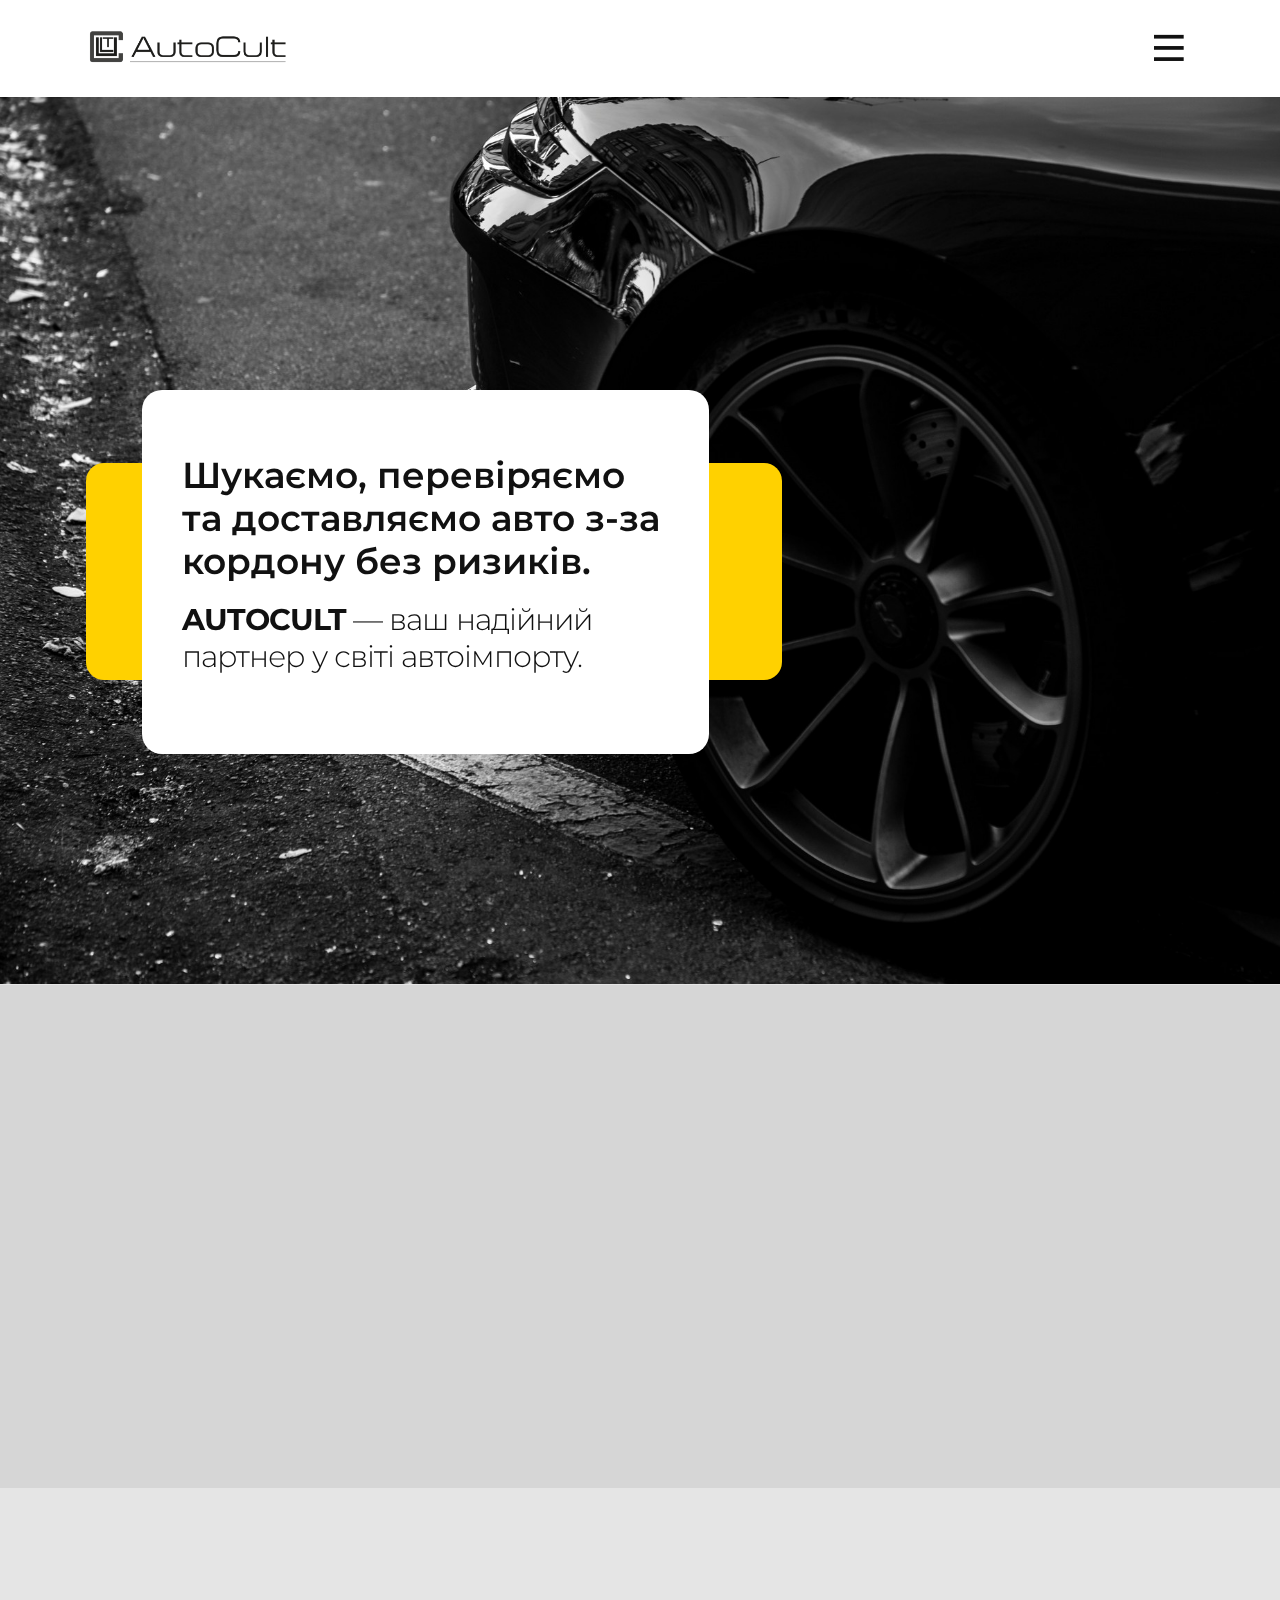
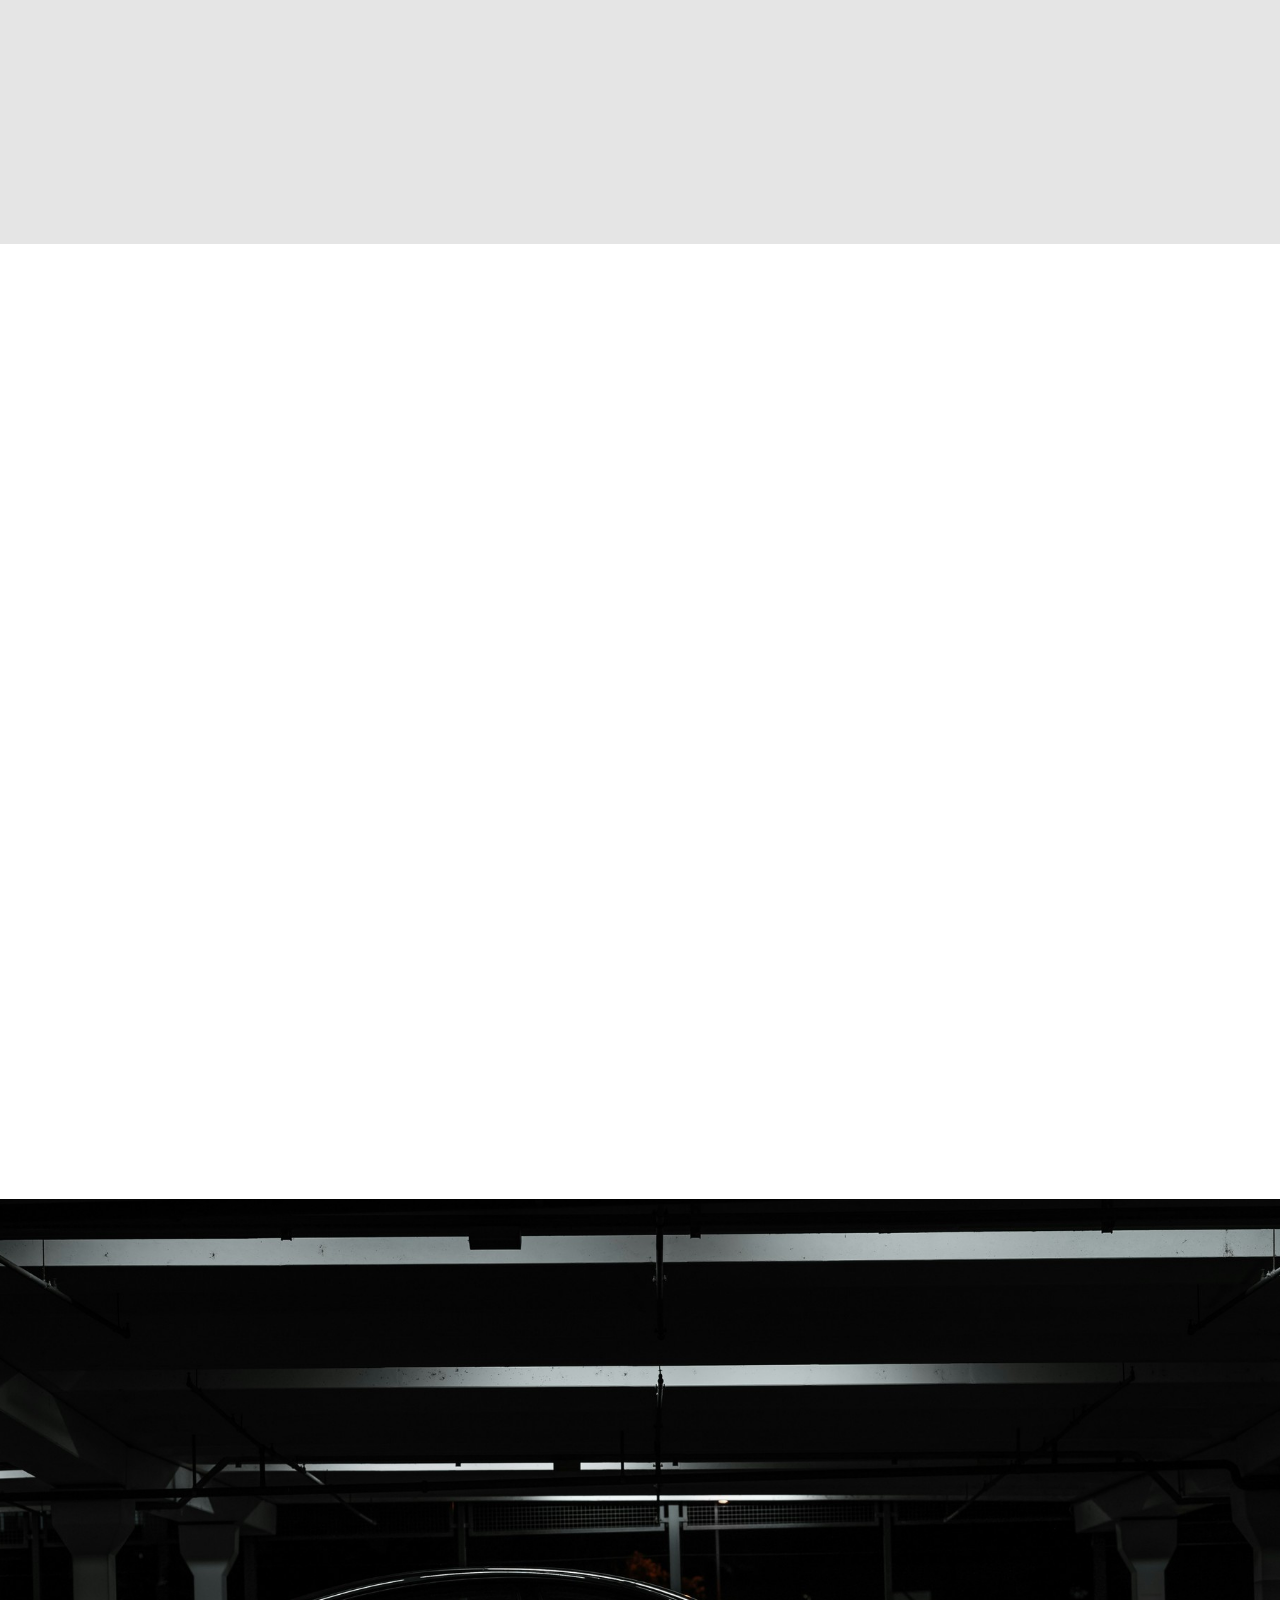
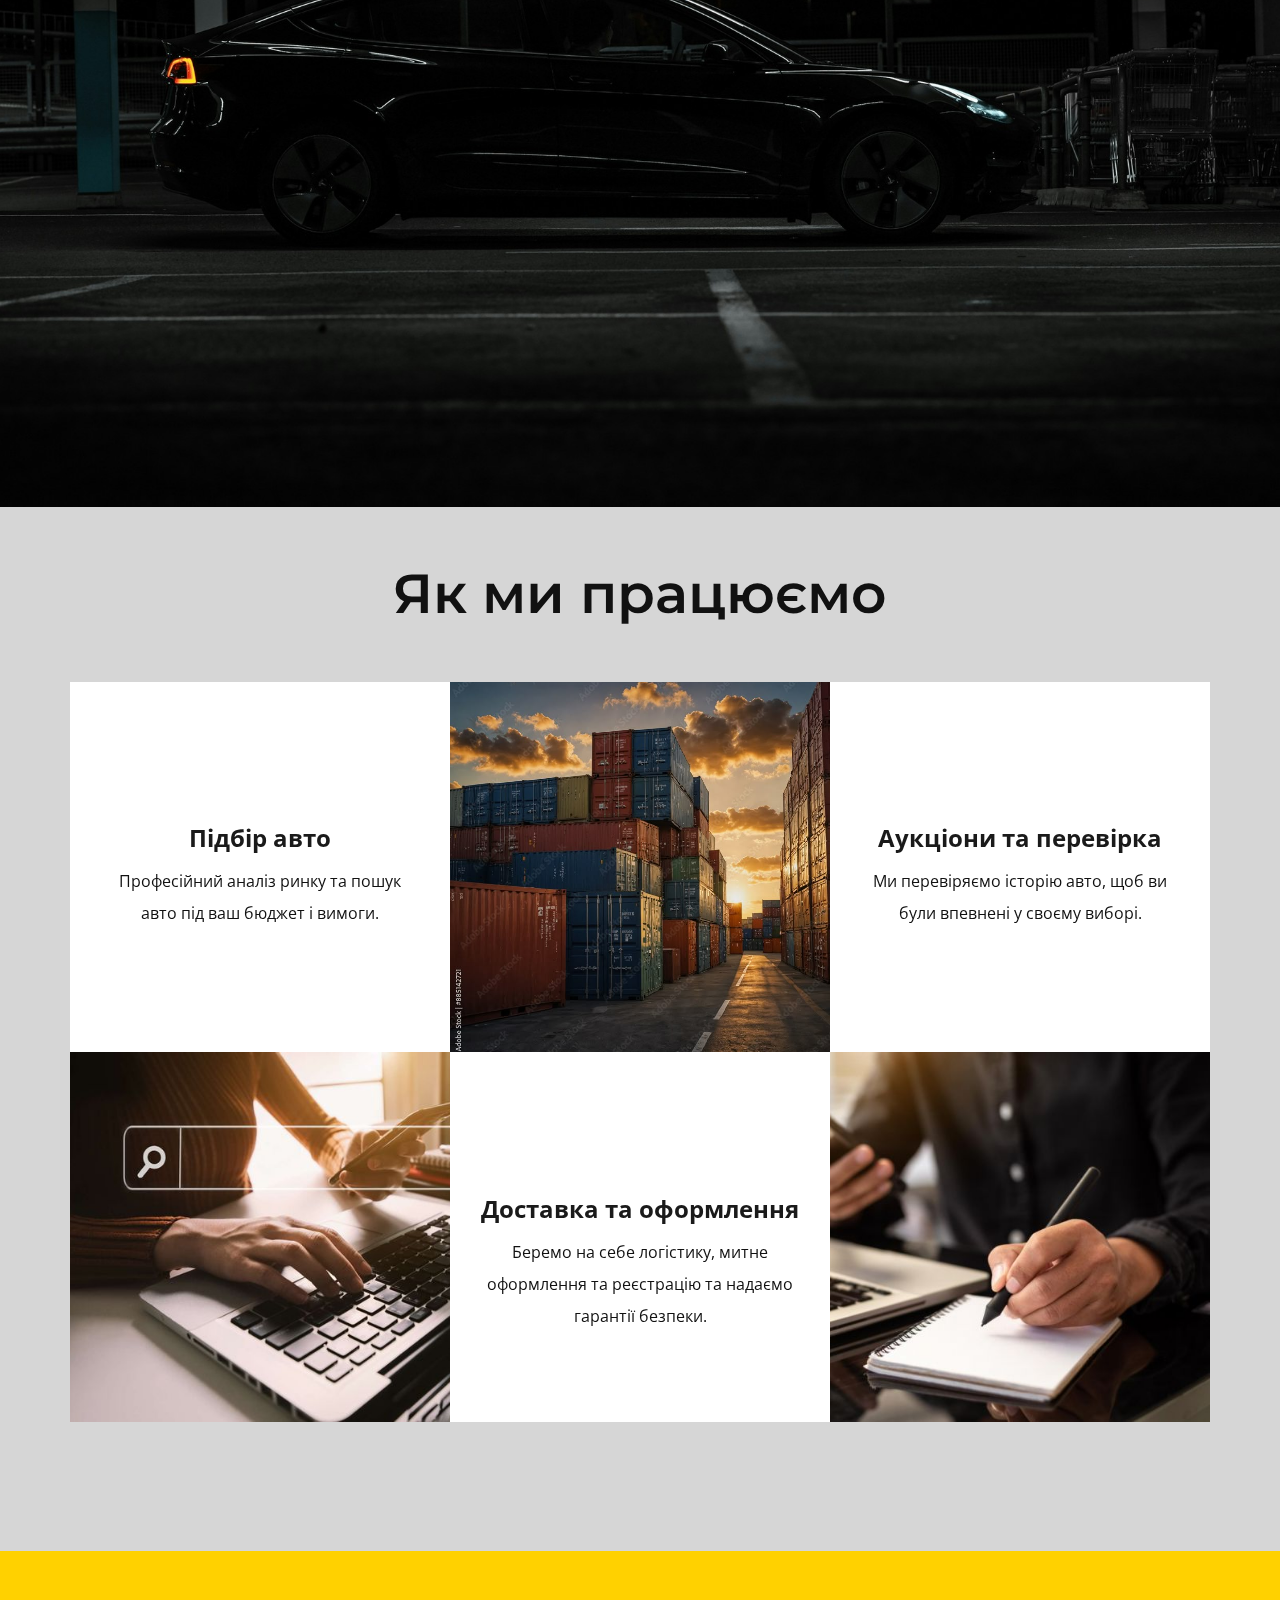
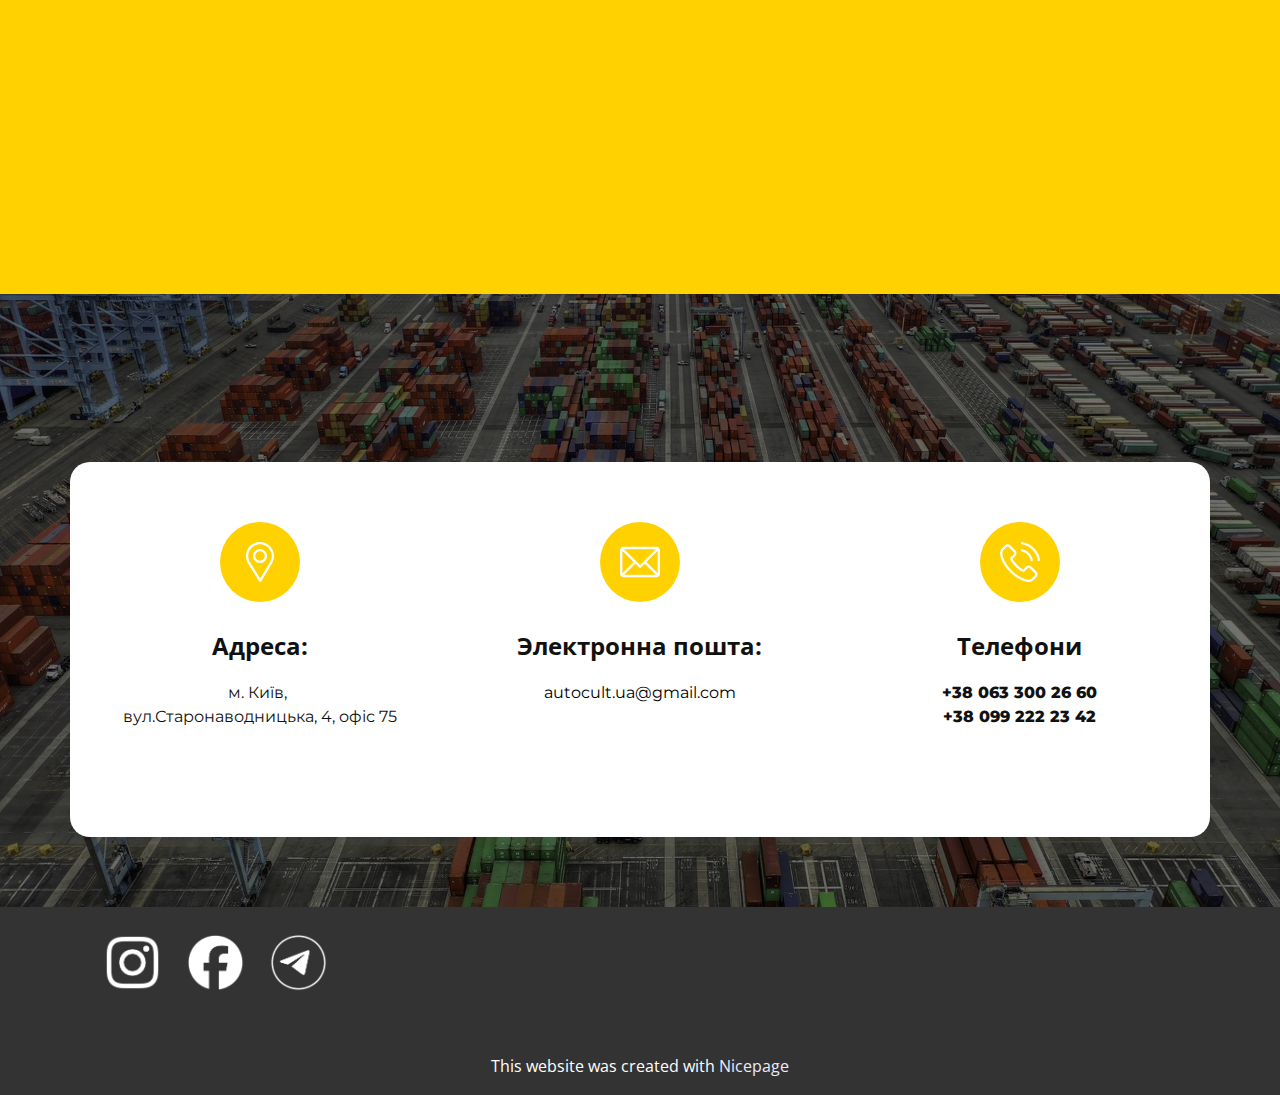
<file: index.html>
<!DOCTYPE html>
<html style="font-size: 16px;" lang="ru"><head>
    <meta name="viewport" content="width=device-width, initial-scale=1.0">
    <meta charset="utf-8">
    <meta name="keywords" content="Клиент прежде всего, люди во главе, инновации, Мы соединяем мир, Соедините свой бизнес с миром, Связаться с нами">
    <meta name="description" content="">
    <title>Лендинг</title>
    <link rel="stylesheet" href="nicepage.css" media="screen">
<link rel="stylesheet" href="index.css" media="screen">
    <script class="u-script" type="text/javascript" src="jquery.js" defer=""></script>
    <script class="u-script" type="text/javascript" src="nicepage.js" defer=""></script>
    <meta name="generator" content="Nicepage 7.14.0, nicepage.com">
    
    
    
    
    
    
    
    
    
    <link id="u-page-google-font" rel="stylesheet" href="https://fonts.googleapis.com/css2?display=swap&amp;family=Montserrat:ital,wght@0,100;0,200;0,300;0,400;0,500;0,600;0,700;0,800;0,900;1,100;1,200;1,300;1,400;1,500;1,600;1,700;1,800;1,900&amp;family=Open+Sans:ital,wght@0,300;0,400;0,500;0,600;0,700;0,800;1,300;1,400;1,500;1,600;1,700;1,800">
    <script type="application/ld+json">{
		"@context": "http://schema.org",
		"@type": "Organization",
		"name": "",
		"logo": "images/beac1a78-bf85-2be6-d329-4d88d425d87a.svg"
}</script>
    <meta name="theme-color" content="#4345e7">
    <meta property="og:title" content="Лендинг">
    <meta property="og:type" content="website">
  <meta data-intl-tel-input-cdn-path="intlTelInput/"></head>
  <body data-home-page="landing.html" data-home-page-title="Лендинг" data-path-to-root="./" data-include-products="false" class="u-body u-clearfix u-xl-mode" data-lang="ru"><header class="u-clearfix u-header u-header" id="sec-3cd6" data-animation-name="" data-animation-duration="0" data-animation-delay="0" data-animation-direction=""><div class="u-clearfix u-sheet u-valign-middle-lg u-valign-middle-md u-valign-middle-sm u-valign-middle-xs u-sheet-1">
        <a href="" class="u-image u-logo u-image-1" data-image-width="1584" data-image-height="396">
          <img src="images/beac1a78-bf85-2be6-d329-4d88d425d87a.svg" class="u-logo-image u-logo-image-1">
        </a>
        <nav class="u-menu u-menu-hamburger u-offcanvas u-menu-1" role="navigation" data-responsive-from="XL">
          <div class="menu-collapse">
            <a class="u-button-style u-hamburger-link u-nav-link u-hamburger-link-1" aria-label="Открыть меню" aria-controls="e4e5" href="#">
              <svg class="u-svg-link" viewBox="0 0 24 24"><use xlink:href="#svg-87f8"></use></svg>
              <svg class="u-svg-content" version="1.1" id="svg-87f8" viewBox="0 0 16 16" x="0px" y="0px" xmlns:xlink="http://www.w3.org/1999/xlink" xmlns="http://www.w3.org/2000/svg"><g><rect y="1" width="16" height="2"></rect><rect y="7" width="16" height="2"></rect><rect y="13" width="16" height="2"></rect>
</g></svg>
            </a>
          </div>
          <div class="u-custom-menu u-nav-container">
            <ul role="menubar" class="u-nav u-unstyled"><li role="none" class="u-nav-item"><a role="menuitem" class="u-button-style u-nav-link" href="./">Послуги</a>
</li><li role="none" class="u-nav-item"><a role="menuitem" class="u-button-style u-nav-link" href="./">Про нас</a>
</li><li role="none" class="u-nav-item"><a role="menuitem" class="u-button-style u-nav-link" href="./">Переваги</a>
</li><li role="none" class="u-nav-item"><a tabindex="-1" role="menuitem" class="u-button-style u-nav-link" style="padding-right: 15px;">Контакти</a>
</li></ul>
          </div>
          <div id="e4e5" role="region" aria-label="Панель меню" class="u-custom-menu u-nav-container-collapse">
            <div class="u-black u-container-style u-inner-container-layout u-opacity u-opacity-var u-sidenav u-sidenav-1">
              <div class="u-inner-container-layout u-sidenav-overflow" style="padding: 95px 0px 0px;">
                <div class="u-menu-close" tabindex="-1" aria-controls="e4e5" aria-label="Закрыть меню"></div>
                <ul role="menubar" class="u-align-left u-nav u-popupmenu-items u-spacing-0 u-unstyled u-nav-2"><li role="none" class="u-nav-item"><a role="menuitem" class="u-button-style u-nav-link" href="./" style="padding-top: 22px; padding-bottom: 22px;">Послуги</a>
</li><li role="none" class="u-nav-item"><a role="menuitem" class="u-button-style u-nav-link" href="./" style="padding-top: 22px; padding-bottom: 22px;">Про нас</a>
</li><li role="none" class="u-nav-item"><a role="menuitem" class="u-button-style u-nav-link" href="./" style="padding-top: 22px; padding-bottom: 22px;">Переваги</a>
</li><li role="none" class="u-nav-item"><a tabindex="-1" role="menuitem" class="u-button-style u-nav-link" style="padding-top: 22px; padding-bottom: 22px;">Контакти</a>
</li></ul>
              </div>
            </div>
            <div class="u-black u-menu-overlay u-opacity u-opacity-var" style="--opacity: 0.16;"></div>
          </div>
          <style class="menu-style">@media (max-width: 539px) {
                    [data-responsive-from="XS"] .u-nav-container {
                        display: none;
                    }
                    [data-responsive-from="XS"] .menu-collapse {
                        display: block;
                    }
                }</style>
        </nav>
      </div></header> 
    <section class="u-clearfix u-container-align-center-sm u-image u-section-1" id="carousel_72e0" data-image-width="6000" data-image-height="4000">
      <div class="u-clearfix u-sheet u-valign-middle-lg u-valign-middle-md u-sheet-1">
        <div class="custom-expanded u-custom-color-2 u-expanded-width-sm u-radius u-shape u-shape-round u-shape-1" data-animation-name="customAnimationIn" data-animation-duration="1500" data-animation-delay="250"></div>
        <div class="custom-expanded u-align-left-xs u-container-style u-group u-radius u-shape-round u-white u-group-1" data-animation-name="customAnimationIn" data-animation-duration="1500" data-animation-delay="500">
          <div class="u-container-layout u-valign-middle-lg u-valign-middle-md u-valign-middle-sm u-container-layout-1">
            <h1 class="u-align-left-lg u-align-left-md u-align-left-sm u-align-left-xl u-text u-text-1" data-animation-name="customAnimationIn" data-animation-duration="1500" data-animation-delay="750">Шукаємо, перевіряємо та доставляємо авто з-за кордону без ризиків. </h1>
            <h6 class="u-align-left-lg u-align-left-md u-align-left-sm u-align-left-xl u-text u-text-2"><span style="font-weight: 700;">AUTOCULT </span>—&nbsp;ваш надійний партнер у світі автоімпорту. 
            </h6>
          </div>
        </div>
      </div>
    </section>
    <section class="u-align-center u-clearfix u-container-align-center u-container-align-center-lg u-container-align-center-xl u-grey-10 u-valign-middle-md u-valign-top-lg u-valign-top-sm u-section-2" id="carousel_f25f">
      <div class="u-custom-color-1 u-expanded-width u-shape u-shape-rectangle u-shape-1"></div>
      <h2 class="u-align-center u-text u-text-default-lg u-text-default-md u-text-default-xl u-text-grey-90 u-text-1" data-animation-name="customAnimationIn" data-animation-duration="1500"> Чому обирають AUTOCULT?</h2>
      <div class="u-list u-list-1">
        <div class="u-repeater u-repeater-1">
          <div class="u-align-center u-container-align-center u-container-align-center-lg u-container-align-center-xl u-container-style u-list-item u-radius u-repeater-item u-shape-round u-white u-list-item-1" data-animation-name="customAnimationIn" data-animation-duration="1500" data-animation-delay="500">
            <div class="u-container-layout u-similar-container u-valign-top-lg u-valign-top-sm u-valign-top-xl u-valign-top-xs u-container-layout-1">
              <img src="images/karim-manjra-CcO438ezU80-unsplash.jpg" alt="" class="u-expanded-width u-image u-image-default u-image-1" data-image-width="3888" data-image-height="2592">
              <h3 class="u-text u-text-2"> Надійність</h3>
              <p class="u-text u-text-grey-50 u-text-3"> Ми працюємо напряму зі США та Європи&nbsp; без посередників і зайвих ризиків.</p>
            </div>
          </div>
          <div class="u-align-center u-container-align-center u-container-align-center-lg u-container-align-center-xl u-container-style u-list-item u-radius u-repeater-item u-shape-round u-video-cover u-white u-list-item-2" data-animation-name="customAnimationIn" data-animation-duration="1500" data-animation-delay="500">
            <div class="u-container-layout u-similar-container u-valign-top-lg u-valign-top-sm u-valign-top-xl u-valign-top-xs u-container-layout-2">
              <img src="images/100ffdffa10a2361fa9346ccf9638d98.jpg" alt="" class="u-expanded-width u-image u-image-default u-image-2" data-image-width="736" data-image-height="1104">
              <h3 class="u-text u-text-4"> Прозорість</h3>
              <p class="u-text u-text-grey-50 u-text-5"> Ви отримуєте повний звіт на кожному етапі: від підбору до митного оформлення.</p>
            </div>
          </div>
          <div class="u-align-center u-container-align-center u-container-align-center-lg u-container-align-center-xl u-container-style u-list-item u-radius u-repeater-item u-shape-round u-video-cover u-white u-list-item-3" data-animation-name="customAnimationIn" data-animation-duration="1500" data-animation-delay="500">
            <div class="u-container-layout u-similar-container u-valign-top-lg u-valign-top-sm u-valign-top-xl u-valign-top-xs u-container-layout-3">
              <img src="images/PremiumPhoto_Womangivingkeystoanotherwoman.jpg" alt="" class="u-expanded-width u-image u-image-default u-image-3" data-image-width="417" data-image-height="626">
              <h3 class="u-text u-text-6"> Вигідність</h3>
              <p class="u-text u-text-grey-50 u-text-7"> Допомагаємо заощадити до 40% у порівнянні з покупкою в Україні.</p>
            </div>
          </div>
        </div>
      </div>
    </section>
    <section class="u-align-center-sm u-align-center-xs u-clearfix u-container-align-center-lg u-container-align-center-xl u-section-3" id="carousel_4134">
      <div class="u-clearfix u-sheet u-valign-middle-lg u-valign-middle-sm u-valign-middle-xl u-sheet-1">
        <div class="data-layout-selected u-clearfix u-expanded-width u-gutter-0 u-layout-wrap u-layout-wrap-1">
          <div class="u-layout" style="">
            <div class="u-layout-row" style="">
              <div class="u-align-left u-container-align-center-lg u-container-align-center-xl u-container-align-left u-container-style u-layout-cell u-left-cell u-size-23-lg u-size-23-xl u-size-60-md u-size-60-sm u-size-60-xs u-size-xs-60 u-layout-cell-1" src="">
                <div class="u-container-layout u-valign-bottom-xl u-valign-middle-sm u-container-layout-1" src="">
                  <div class="custom-expanded u-image u-image-circle u-preserve-proportions u-image-1" data-image-width="832" data-image-height="1248" data-animation-name="customAnimationIn" data-animation-duration="1500" data-animation-delay="750"></div>
                  <div class="custom-expanded u-image u-image-circle u-image-2" data-image-width="832" data-image-height="1248" data-animation-name="customAnimationIn" data-animation-duration="1500" data-animation-delay="750"></div>
                </div>
              </div>
              <div class="u-align-left u-container-align-left u-container-align-left-lg u-container-align-left-xl u-container-style u-layout-cell u-right-cell u-shape-rectangle u-size-37-lg u-size-37-xl u-size-60-md u-size-60-sm u-size-60-xs u-size-xs-60 u-layout-cell-2" data-animation-name="customAnimationIn" data-animation-duration="1500" data-animation-delay="500">
                <div class="u-container-layout u-valign-middle-lg u-valign-middle-sm u-container-layout-2"><span class="u-file-icon u-icon u-text-custom-color-2 u-icon-1"><img src="images/2087858-daab59d4.png" alt=""></span>
                  <p class="u-custom-font u-heading-font u-large-text u-text u-text-variant u-text-1"> Якісний сервіс — це вміння швидко вирішувати задачі й допомагати клієнту на кожному етапі. Свій досвід ми здобули власними грошима, нервами та помилками — і тепер він працює на вас.<br> AUTOCULT — як водій, що проїхав цей шлях тисячу разів: знаємо всі повороти й ями, тому рухаємось впевнено.
                  </p>
                  <h3 class="u-text u-text-2">Микола та Олександр </h3>
                  <p class="u-custom-font u-heading-font u-text u-text-grey-30 u-text-3"> Команда AUTOCULT.&nbsp;</p>
                </div>
              </div>
            </div>
          </div>
        </div>
      </div>
    </section>
    <section class="u-align-center u-clearfix u-container-align-center u-container-align-center-lg u-container-align-center-xl u-image u-section-4" id="carousel_9a45" data-image-width="6000" data-image-height="4000">
      <div class="u-clearfix u-sheet u-valign-middle-lg u-valign-middle-sm u-sheet-1">
        <div class="u-container-align-center-lg u-container-align-center-xl u-container-style u-expanded-width-xs u-group u-radius u-shape-round u-white u-group-1" data-animation-name="customAnimationIn" data-animation-duration="1500" data-animation-delay="500">
          <div class="u-container-layout u-container-layout-1">
            <div class="u-expanded-width-xs u-list u-list-1">
              <div class="u-repeater u-repeater-1">
                <div class="u-align-left-xs u-container-style u-list-item u-repeater-item u-shape-rectangle u-white u-list-item-1" data-animation-direction="Up" data-animation-name="customAnimationIn" data-animation-duration="1000" data-animation-delay="500">
                  <div class="u-container-layout u-similar-container u-valign-bottom-md u-valign-top-lg u-valign-top-sm u-container-layout-2"><span class="u-custom-item u-file-icon u-icon u-text-grey-75 u-icon-1"><img src="images/4711332-dbc4d289.png" alt=""></span>
                    <h3 class="u-align-center-lg u-align-center-md u-align-center-sm u-align-center-xl u-text u-text-grey-70 u-text-1" data-animation-name="counter" data-animation-event="scroll" data-animation-duration="3000">&gt;500</h3>
                    <h4 class="u-align-center-lg u-align-center-xl u-align-left-md u-align-left-sm u-text u-text-2">Кейсів із задоволеними власниками</h4>
                  </div>
                </div>
                <div class="u-align-left-xs u-container-style u-list-item u-repeater-item u-shape-rectangle u-white u-list-item-2" data-animation-direction="Up" data-animation-name="customAnimationIn" data-animation-duration="1000" data-animation-delay="500">
                  <div class="u-container-layout u-similar-container u-valign-bottom-md u-valign-top-lg u-valign-top-sm u-container-layout-3"><span class="u-custom-item u-file-icon u-icon u-text-grey-75 u-icon-2"><img src="images/17097-f3b40e0c.png" alt=""></span>
                    <h3 class="u-align-center-lg u-align-center-md u-align-center-sm u-align-center-xl u-text u-text-grey-70 u-text-3" data-animation-name="counter" data-animation-event="scroll" data-animation-duration="3000">6+</h3>
                    <h5 class="u-align-center-lg u-align-center-xl u-align-left-md u-align-left-sm u-text u-text-4"> Років досвіду отриманого за власні кошти</h5>
                  </div>
                </div>
                <div class="u-align-left-xs u-container-style u-list-item u-repeater-item u-shape-rectangle u-white u-list-item-3" data-animation-direction="Up" data-animation-name="customAnimationIn" data-animation-duration="1500" data-animation-delay="500">
                  <div class="u-container-layout u-similar-container u-valign-bottom-md u-valign-top-lg u-valign-top-sm u-container-layout-4"><span class="u-custom-item u-file-icon u-icon u-text-grey-75 u-icon-3"><img src="images/11511444-9f7f1ca9.png" alt=""></span>
                    <h3 class="u-align-center-lg u-align-center-md u-align-center-sm u-align-center-xl u-text u-text-grey-70 u-text-5" data-animation-name="counter" data-animation-event="scroll" data-animation-duration="3000">10+</h3>
                    <h4 class="u-align-center-lg u-align-center-xl u-align-left-md u-align-left-sm u-text u-text-6"> Експертів задіяних в кожному кейсі</h4>
                  </div>
                </div>
                <div class="u-align-left-xs u-container-style u-list-item u-repeater-item u-shape-rectangle u-white u-list-item-4" data-animation-name="customAnimationIn" data-animation-duration="1500" data-animation-delay="500">
                  <div class="u-container-layout u-similar-container u-valign-bottom-md u-valign-top-lg u-valign-top-sm u-container-layout-5"><span class="u-custom-item u-file-icon u-icon u-text-grey-75 u-icon-4"><img src="images/7170519-b26ead59.png" alt=""></span>
                    <h3 class="u-align-center-lg u-align-center-md u-align-center-sm u-align-center-xl u-text u-text-grey-70 u-text-7" data-animation-name="counter" data-animation-event="scroll" data-animation-duration="3000">7+</h3>
                    <h4 class="u-align-center-lg u-align-center-xl u-align-left-md u-align-left-sm u-text u-text-8">Партнерських аукціонів, з якими ми співпрацюємо </h4>
                  </div>
                </div>
              </div>
            </div>
          </div>
        </div>
      </div>
    </section>
    <section class="u-align-center u-clearfix u-container-align-center u-custom-color-1 u-section-5" id="carousel_37af">
      <div class="u-clearfix u-sheet u-valign-middle-lg u-valign-middle-sm u-sheet-1">
        <h2 class="u-align-center u-text u-text-default-lg u-text-default-xl u-text-1" data-animation-name="rollIn" data-animation-duration="2000" data-animation-direction=""> Як ми працюємо</h2>
        <div class="data-layout-selected u-clearfix u-expanded-width u-gutter-0 u-layout-wrap u-layout-wrap-1">
          <div class="u-layout">
            <div class="u-layout-col">
              <div class="u-size-30">
                <div class="u-layout-row">
                  <div class="u-align-center u-container-align-center u-container-align-center-lg u-container-align-center-xl u-container-style u-layout-cell u-left-cell u-shape-rectangle u-size-20 u-white u-layout-cell-1" data-animation-name="zoomIn" data-animation-duration="2000" data-animation-direction="">
                    <div class="u-container-layout u-valign-middle-lg u-valign-middle-sm u-container-layout-1">
                      <h5 class="u-text u-text-default u-text-grey-90 u-text-2"> Підбір авто</h5>
                      <p class="u-text u-text-3"> Професійний аналіз ринку та пошук авто під ваш бюджет і вимоги.</p>
                    </div>
                  </div>
                  <div class="u-container-style u-image u-layout-cell u-size-20 u-image-1" data-image-width="736" data-image-height="736">
                    <div class="u-container-layout u-container-layout-2"></div>
                  </div>
                  <div class="u-align-center u-container-align-center u-container-align-center-lg u-container-align-center-xl u-container-style u-layout-cell u-right-cell u-shape-rectangle u-size-20 u-white u-layout-cell-3" data-animation-name="zoomIn" data-animation-duration="2000" data-animation-direction="">
                    <div class="u-container-layout u-valign-middle-lg u-valign-middle-sm u-container-layout-3">
                      <h5 class="u-align-center-xs u-text u-text-default u-text-grey-90 u-text-4"> Аукціони та перевірка</h5>
                      <p class="u-text u-text-5"> Ми перевіряємо історію авто, щоб ви були впевнені у своєму виборі.</p>
                    </div>
                  </div>
                </div>
              </div>
              <div class="u-size-30">
                <div class="u-layout-row">
                  <div class="u-container-style u-flip-horizontal u-image u-image-default u-layout-cell u-left-cell u-size-20 u-image-2" data-image-width="736" data-image-height="460">
                    <div class="u-container-layout u-container-layout-4"></div>
                  </div>
                  <div class="u-align-center u-container-align-center u-container-align-center-lg u-container-align-center-md u-container-align-center-sm u-container-align-center-xl u-container-style u-layout-cell u-size-20 u-white u-layout-cell-5" data-animation-name="zoomIn" data-animation-duration="2000" data-animation-direction="">
                    <div class="u-container-layout u-valign-middle-lg u-valign-middle-sm u-container-layout-5">
                      <h5 class="u-text u-text-default u-text-grey-90 u-text-6"> Доставка та оформлення</h5>
                      <p class="u-text u-text-7"> Беремо на себе логістику, митне оформлення та реєстрацію та надаємо гарантії безпеки.</p>
                    </div>
                  </div>
                  <div class="u-container-style u-flip-horizontal u-image u-image-default u-layout-cell u-right-cell u-size-20 u-image-3" data-image-width="700" data-image-height="468">
                    <div class="u-container-layout u-container-layout-6"></div>
                  </div>
                </div>
              </div>
            </div>
          </div>
        </div>
      </div>
    </section>
    <section class="u-clearfix u-gradient u-section-6" id="carousel_aa14">
      <div class="u-clearfix u-sheet u-valign-middle u-sheet-1">
        <div class="data-layout-selected u-clearfix u-expanded-width u-layout-wrap u-layout-wrap-1">
          <div class="u-layout">
            <div class="u-layout-row">
              <div class="u-container-align-left u-container-style u-layout-cell u-radius u-shape-round u-size-40-lg u-size-43-xl u-size-60-md u-size-60-sm u-size-60-xs u-white u-layout-cell-1" data-animation-name="customAnimationIn" data-animation-duration="1500" data-animation-delay="500">
                <div class="u-container-layout u-valign-middle-lg u-valign-middle-md u-valign-middle-sm u-valign-middle-xs u-container-layout-1">
                  <h3 class="u-align-left u-text u-text-default u-text-1"> Бажаєте отримати <span class="u-text-palette-3-light-1">безкоштовну</span> консультацію?
                  </h3>
                  <p class="u-align-left u-large-text u-text u-text-variant u-text-2"> Підписуйтесь на наші соц.мережі та отримайте CARFAX <span style="font-weight: 500;"><span style="font-weight: 600;">безкоштовно</span>.</span>
                  </p>
                </div>
              </div>
              <div class="u-align-center u-container-align-center u-container-style u-layout-cell u-radius u-shape-round u-size-17-xl u-size-20-lg u-size-60-md u-size-60-sm u-size-60-xs u-white u-layout-cell-2" data-animation-name="customAnimationIn" data-animation-duration="1500" data-animation-delay="250">
                <div class="u-container-layout u-valign-middle u-container-layout-2">
                  <a href="#" class="u-active-palette-3-base u-align-center u-black u-border-none u-btn u-btn-round u-button-style u-hover-palette-3-base u-radius u-btn-1" data-animation-name="customAnimationIn" data-animation-duration="1500" data-animation-delay="1000">ПІДПИС ДЕСЬ І ПІДПИСДЕСЬ </a>
                </div>
              </div>
            </div>
          </div>
        </div>
      </div>
    </section>
    <section class="u-align-center u-clearfix u-container-align-center u-container-align-center-lg u-container-align-center-md u-container-align-center-sm u-container-align-center-xl u-image u-shading u-section-7" id="carousel_3311" data-image-width="1980" data-image-height="1114">
      <div class="u-clearfix u-sheet u-valign-middle-lg u-valign-middle-sm u-sheet-1">
        <h2 class="u-align-center u-text u-text-default-lg u-text-default-md u-text-default-sm u-text-default-xl u-text-palette-3-base u-text-1" data-animation-name="customAnimationIn" data-animation-duration="1500" data-animation-delay="500"> Зв’яжіться з нами</h2>
        <div class="u-align-center u-border-5 u-border-palette-3-base u-line u-line-horizontal u-line-1" data-animation-name="customAnimationIn" data-animation-duration="1500"></div>
        <div class="u-expanded-width u-list u-list-1">
          <div class="u-repeater u-repeater-1">
            <div class="u-align-center-xs u-container-style u-custom-item u-list-item u-radius u-repeater-item u-shape-round u-white u-list-item-1">
              <div class="u-container-layout u-similar-container u-valign-top-lg u-valign-top-sm u-valign-top-xl u-valign-top-xs u-container-layout-1"><span class="u-align-center u-custom-color-2 u-icon u-icon-circle u-text-white u-icon-1"><svg class="u-svg-link" preserveAspectRatio="xMidYMin slice" viewBox="0 0 512 512" style=""><use xlink:href="#svg-36d8"></use></svg><svg class="u-svg-content" viewBox="0 0 512 512" x="0px" y="0px" id="svg-36d8" style="enable-background:new 0 0 512 512;"><g><g><path d="M256,0C156.748,0,76,80.748,76,180c0,33.534,9.289,66.26,26.869,94.652l142.885,230.257    c2.737,4.411,7.559,7.091,12.745,7.091c0.04,0,0.079,0,0.119,0c5.231-0.041,10.063-2.804,12.75-7.292L410.611,272.22    C427.221,244.428,436,212.539,436,180C436,80.748,355.252,0,256,0z M384.866,256.818L258.272,468.186l-129.905-209.34    C113.734,235.214,105.8,207.95,105.8,180c0-82.71,67.49-150.2,150.2-150.2S406.1,97.29,406.1,180    C406.1,207.121,398.689,233.688,384.866,256.818z"></path>
</g>
</g><g><g><path d="M256,90c-49.626,0-90,40.374-90,90c0,49.309,39.717,90,90,90c50.903,0,90-41.233,90-90C346,130.374,305.626,90,256,90z     M256,240.2c-33.257,0-60.2-27.033-60.2-60.2c0-33.084,27.116-60.2,60.2-60.2s60.1,27.116,60.1,60.2    C316.1,212.683,289.784,240.2,256,240.2z"></path>
</g>
</g></svg></span>
                <h5 class="u-align-center u-text u-text-body-color u-text-default u-text-2">Адреса:</h5>
                <p class="u-align-center-lg u-align-center-md u-align-center-sm u-align-center-xl u-custom-font u-font-montserrat u-text u-text-3">м. Київ,&nbsp;<br>вул.Старонаводницька, 4, офіс 75
                </p>
              </div>
            </div>
            <div class="u-align-center-xs u-container-style u-custom-item u-list-item u-repeater-item u-white u-list-item-2">
              <div class="u-container-layout u-similar-container u-valign-top-lg u-valign-top-sm u-valign-top-xl u-valign-top-xs u-container-layout-2"><span class="u-align-center u-custom-color-2 u-file-icon u-icon u-icon-circle u-text-white u-icon-2"><img src="images/561127-d7c30b1c.png" alt=""></span>
                <h5 class="u-align-center u-text u-text-body-color u-text-default u-text-4"> Электронна пошта:</h5>
                <p class="u-align-center-lg u-align-center-md u-align-center-sm u-align-center-xl u-custom-font u-font-montserrat u-text u-text-5">
                  <a href="mailto:autocult.ua@gmail.com" class="u-active-none u-border-none u-btn u-button-link u-button-style u-hover-none u-none u-text-black u-text-hover-custom-color-2 u-btn-1">autocult.ua@gmail.com </a>
                </p>
              </div>
            </div>
            <div class="u-align-center-xs u-container-style u-custom-item u-list-item u-radius u-repeater-item u-shape-round u-white u-list-item-3">
              <div class="u-container-layout u-similar-container u-valign-top-lg u-valign-top-sm u-valign-top-xl u-valign-top-xs u-container-layout-3"><span class="u-align-center u-custom-color-2 u-file-icon u-icon u-icon-circle u-text-white u-icon-3"><img src="images/126509-40e2a541.png" alt=""></span>
                <h5 class="u-align-center u-text u-text-body-color u-text-default u-text-6">Телефони </h5>
                <p class="u-align-center-lg u-align-center-md u-align-center-sm u-align-center-xl u-custom-font u-font-montserrat u-text u-text-7">
                  <a href="tel:380633002660" class="u-active-none u-border-none u-btn u-button-link u-button-style u-hover-none u-none u-text-body-color u-text-hover-palette-3-light-1 u-btn-2">+38 063 300 26 60 </a><span style="font-weight: 800;">
                    <br>
                    <a href="tel:380992222342" class="u-active-none u-border-none u-btn u-button-link u-button-style u-hover-none u-none u-text-body-color u-text-hover-custom-color-2 u-btn-3"><span style="font-weight: 800;">+38 099 222 23 42</span>
                    </a></span>
                  <br>
                </p>
              </div>
            </div>
          </div>
        </div>
      </div>
    </section>
    
    
    
    <footer class="u-align-center u-clearfix u-container-align-center u-container-align-center-lg u-container-align-center-xl u-footer u-grey-80 u-footer" id="sec-f456"><div class="u-clearfix u-sheet u-valign-middle-lg u-valign-middle-sm u-valign-middle-xs u-sheet-1">
        <div class="u-list u-list-1">
          <div class="u-repeater u-repeater-1">
            <div class="u-container-style u-list-item u-repeater-item">
              <div class="u-container-layout u-similar-container u-valign-bottom-lg u-valign-bottom-md u-valign-bottom-sm u-valign-bottom-xl u-container-layout-1"><span class="u-custom-item u-file-icon u-icon u-icon-1" data-animation-name="" data-animation-duration="0" data-animation-delay="0" data-animation-direction="" data-href="https://www.instagram.com/autocult_ua?igsh=azJ4ZjNtaXh4emhk&amp;utm_source=qr" data-target="_blank"><img src="images/1.png" alt=""></span>
              </div>
            </div>
            <div class="u-container-style u-list-item u-repeater-item">
              <div class="u-container-layout u-similar-container u-valign-bottom-lg u-valign-bottom-md u-valign-bottom-sm u-valign-bottom-xl u-container-layout-2"><span class="u-custom-item u-file-icon u-icon u-icon-2" data-animation-name="" data-animation-duration="0" data-animation-delay="0" data-animation-direction="" data-href="https://www.facebook.com/share/1B5mC1Y9kX/?mibextid=wwXIfr" data-target="_blank"><img src="images/4.png" alt=""></span>
              </div>
            </div>
            <div class="u-container-style u-list-item u-repeater-item">
              <div class="u-container-layout u-similar-container u-valign-bottom-lg u-valign-bottom-md u-valign-bottom-sm u-valign-bottom-xl u-container-layout-3"><span class="u-custom-item u-file-icon u-icon u-icon-3" data-animation-name="" data-animation-duration="0" data-animation-delay="0" data-animation-direction="" data-href="https://t.me/autocult_ua" data-target="_blank"><img src="images/2.png" alt=""></span>
              </div>
            </div>
          </div>
        </div>
      </div></footer>
    <section class="u-backlink u-clearfix u-grey-80"> This website was created with <a href="https://nicepage.com">Nicepage</a>
    </section>
  
</body></html>
</file>
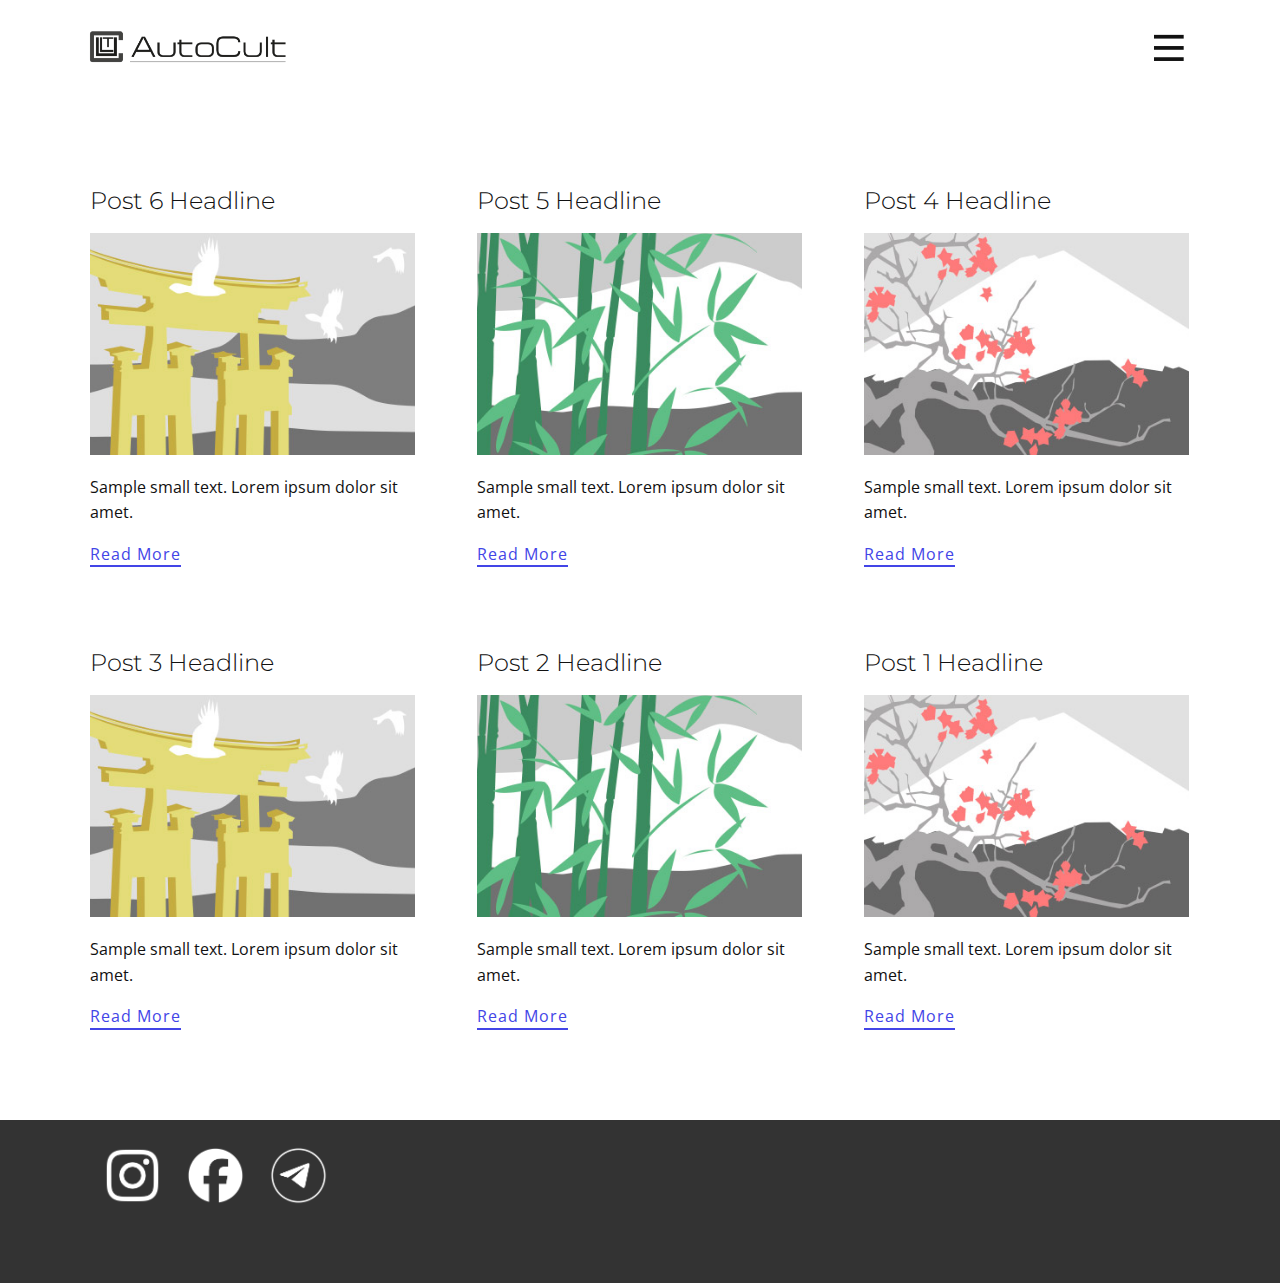
<file: blog/blog.html>
<!DOCTYPE html>
<html style="font-size: 16px;" lang="ru"><head>
    <meta name="viewport" content="width=device-width, initial-scale=1.0">
    <meta charset="utf-8">
    <meta name="keywords" content="">
    <meta name="description" content="">
    <title>Блог</title>
    <link rel="stylesheet" href="../nicepage.css" media="screen">
<link rel="stylesheet" href="../Blog-Template.css" media="screen">
    <script class="u-script" type="text/javascript" src="../jquery.js" defer=""></script>
    <script class="u-script" type="text/javascript" src="../nicepage.js" defer=""></script>
    <meta name="generator" content="Nicepage 7.14.0, nicepage.com">
    
    
    
    <link id="u-page-google-font" rel="stylesheet" href="https://fonts.googleapis.com/css2?display=swap&amp;family=Montserrat:ital,wght@0,100;0,200;0,300;0,400;0,500;0,600;0,700;0,800;0,900;1,100;1,200;1,300;1,400;1,500;1,600;1,700;1,800;1,900&amp;family=Open+Sans:ital,wght@0,300;0,400;0,500;0,600;0,700;0,800;1,300;1,400;1,500;1,600;1,700;1,800">
    <script type="application/ld+json">{
		"@context": "http://schema.org",
		"@type": "Organization",
		"name": "",
		"logo": "images/beac1a78-bf85-2be6-d329-4d88d425d87a.svg"
}</script>
    <meta name="theme-color" content="#4345e7">
  <meta data-intl-tel-input-cdn-path="intlTelInput/"></head>
  <body data-path-to-root="../" data-include-products="false" class="u-body u-xl-mode" data-lang="ru"><header class="u-clearfix u-header u-header" id="sec-3cd6" data-animation-name="" data-animation-duration="0" data-animation-delay="0" data-animation-direction=""><div class="u-clearfix u-sheet u-valign-middle-lg u-valign-middle-md u-valign-middle-sm u-valign-middle-xs u-sheet-1">
        <a href="" class="u-image u-logo u-image-1" data-image-width="1584" data-image-height="396">
          <img src="../images/beac1a78-bf85-2be6-d329-4d88d425d87a.svg" class="u-logo-image u-logo-image-1">
        </a>
        <nav class="u-menu u-menu-hamburger u-offcanvas u-menu-1" role="navigation" data-responsive-from="XL">
          <div class="menu-collapse">
            <a class="u-button-style u-hamburger-link u-nav-link u-hamburger-link-1" aria-label="Открыть меню" aria-controls="e4e5" href="#">
              <svg class="u-svg-link" viewBox="0 0 24 24"><use xlink:href="#svg-87f8"></use></svg>
              <svg class="u-svg-content" version="1.1" id="svg-87f8" viewBox="0 0 16 16" x="0px" y="0px" xmlns:xlink="http://www.w3.org/1999/xlink" xmlns="http://www.w3.org/2000/svg"><g><rect y="1" width="16" height="2"></rect><rect y="7" width="16" height="2"></rect><rect y="13" width="16" height="2"></rect>
</g></svg>
            </a>
          </div>
          <div class="u-custom-menu u-nav-container">
            <ul role="menubar" class="u-nav u-unstyled"><li role="none" class="u-nav-item"><a role="menuitem" class="u-button-style u-nav-link" href="../">Послуги</a>
</li><li role="none" class="u-nav-item"><a role="menuitem" class="u-button-style u-nav-link" href="../">Про нас</a>
</li><li role="none" class="u-nav-item"><a role="menuitem" class="u-button-style u-nav-link" href="../">Переваги</a>
</li><li role="none" class="u-nav-item"><a tabindex="-1" role="menuitem" class="u-button-style u-nav-link" style="padding-right: 15px;">Контакти</a>
</li></ul>
          </div>
          <div id="e4e5" role="region" aria-label="Панель меню" class="u-custom-menu u-nav-container-collapse">
            <div class="u-black u-container-style u-inner-container-layout u-opacity u-opacity-var u-sidenav u-sidenav-1">
              <div class="u-inner-container-layout u-sidenav-overflow" style="padding: 95px 0px 0px;">
                <div class="u-menu-close" tabindex="-1" aria-controls="e4e5" aria-label="Закрыть меню"></div>
                <ul role="menubar" class="u-align-left u-nav u-popupmenu-items u-spacing-0 u-unstyled u-nav-2"><li role="none" class="u-nav-item"><a role="menuitem" class="u-button-style u-nav-link" href="../" style="padding-top: 22px; padding-bottom: 22px;">Послуги</a>
</li><li role="none" class="u-nav-item"><a role="menuitem" class="u-button-style u-nav-link" href="../" style="padding-top: 22px; padding-bottom: 22px;">Про нас</a>
</li><li role="none" class="u-nav-item"><a role="menuitem" class="u-button-style u-nav-link" href="../" style="padding-top: 22px; padding-bottom: 22px;">Переваги</a>
</li><li role="none" class="u-nav-item"><a tabindex="-1" role="menuitem" class="u-button-style u-nav-link" style="padding-top: 22px; padding-bottom: 22px;">Контакти</a>
</li></ul>
              </div>
            </div>
            <div class="u-black u-menu-overlay u-opacity u-opacity-var" style="--opacity: 0.16;"></div>
          </div>
          <style class="menu-style">@media (max-width: 539px) {
                    [data-responsive-from="XS"] .u-nav-container {
                        display: none;
                    }
                    [data-responsive-from="XS"] .menu-collapse {
                        display: block;
                    }
                }</style>
        </nav>
      </div></header>
    <section class="u-clearfix u-section-1" id="block-1">
      <div class="u-clearfix u-sheet u-valign-middle u-sheet-1"><!--blog--><!--blog_options_json--><!--{"type":"Recent","source":"","tags":"","count":""}--><!--/blog_options_json-->
        <div class="u-blog u-expanded-width u-repeater u-repeater-1" data-blog-id="blog-1"><!--blog_post-->
          <div class="u-blog-post u-container-style u-repeater-item u-white u-repeater-item-1">
            <div class="u-container-layout u-similar-container u-valign-top u-container-layout-1"><!--blog_post_header-->
              <h4 class="u-blog-control u-text u-text-1">
                <a class="u-post-header-link" href="../blog/post-5.html">Post 6 Headline</a>
              </h4><!--/blog_post_header--><!--blog_post_image-->
              <img alt="" class="u-blog-control u-expanded-width u-image u-image-default u-image-1" src="../images/8ad73f3c.jpeg" data-href="../blog/post-5.html"><!--/blog_post_image--><!--blog_post_content-->
              <div class="u-blog-control u-post-content u-text u-text-2 fr-view">Sample small text. Lorem ipsum dolor sit amet.</div><!--/blog_post_content--><!--blog_post_readmore-->
              <a href="../blog/post-5.html" class="u-blog-control u-border-2 u-border-palette-1-base u-btn u-btn-rectangle u-button-style u-none u-btn-1"><!--blog_post_readmore_content--><!--options_json--><!--{"content":"Read More","defaultValue":"Читать дальше"}--><!--/options_json-->Read More<!--/blog_post_readmore_content--></a><!--/blog_post_readmore-->
            </div>
          </div><div class="u-blog-post u-container-style u-repeater-item u-video-cover u-white">
            <div class="u-container-layout u-similar-container u-valign-top u-container-layout-2"><!--blog_post_header-->
              <h4 class="u-blog-control u-text u-text-3">
                <a class="u-post-header-link" href="../blog/post-4.html">Post 5 Headline</a>
              </h4><!--/blog_post_header--><!--blog_post_image-->
              <img alt="" class="u-blog-control u-expanded-width u-image u-image-default u-image-2" src="../images/68f64b9d.jpeg" data-href="../blog/post-4.html"><!--/blog_post_image--><!--blog_post_content-->
              <div class="u-blog-control u-post-content u-text u-text-4 fr-view">Sample small text. Lorem ipsum dolor sit amet.</div><!--/blog_post_content--><!--blog_post_readmore-->
              <a href="../blog/post-4.html" class="u-blog-control u-border-2 u-border-palette-1-base u-btn u-btn-rectangle u-button-style u-none u-btn-2"><!--blog_post_readmore_content--><!--options_json--><!--{"content":"Read More","defaultValue":"Читать дальше"}--><!--/options_json-->Read More<!--/blog_post_readmore_content--></a><!--/blog_post_readmore-->
            </div>
          </div><div class="u-blog-post u-container-style u-repeater-item u-video-cover u-white">
            <div class="u-container-layout u-similar-container u-valign-top u-container-layout-3"><!--blog_post_header-->
              <h4 class="u-blog-control u-text u-text-5">
                <a class="u-post-header-link" href="../blog/post-3.html">Post 4 Headline</a>
              </h4><!--/blog_post_header--><!--blog_post_image-->
              <img alt="" class="u-blog-control u-expanded-width u-image u-image-default u-image-3" src="../images/0fd3416c.jpeg" data-href="../blog/post-3.html"><!--/blog_post_image--><!--blog_post_content-->
              <div class="u-blog-control u-post-content u-text u-text-6 fr-view">Sample small text. Lorem ipsum dolor sit amet.</div><!--/blog_post_content--><!--blog_post_readmore-->
              <a href="../blog/post-3.html" class="u-blog-control u-border-2 u-border-palette-1-base u-btn u-btn-rectangle u-button-style u-none u-btn-3"><!--blog_post_readmore_content--><!--options_json--><!--{"content":"Read More","defaultValue":"Читать дальше"}--><!--/options_json-->Read More<!--/blog_post_readmore_content--></a><!--/blog_post_readmore-->
            </div>
          </div><div class="u-blog-post u-container-style u-repeater-item u-white u-repeater-item-1">
            <div class="u-container-layout u-similar-container u-valign-top u-container-layout-1"><!--blog_post_header-->
              <h4 class="u-blog-control u-text u-text-1">
                <a class="u-post-header-link" href="../blog/post-2.html">Post 3 Headline</a>
              </h4><!--/blog_post_header--><!--blog_post_image-->
              <img alt="" class="u-blog-control u-expanded-width u-image u-image-default u-image-1" src="../images/8ad73f3c.jpeg" data-href="../blog/post-2.html"><!--/blog_post_image--><!--blog_post_content-->
              <div class="u-blog-control u-post-content u-text u-text-2 fr-view">Sample small text. Lorem ipsum dolor sit amet.</div><!--/blog_post_content--><!--blog_post_readmore-->
              <a href="../blog/post-2.html" class="u-blog-control u-border-2 u-border-palette-1-base u-btn u-btn-rectangle u-button-style u-none u-btn-1"><!--blog_post_readmore_content--><!--options_json--><!--{"content":"Read More","defaultValue":"Читать дальше"}--><!--/options_json-->Read More<!--/blog_post_readmore_content--></a><!--/blog_post_readmore-->
            </div>
          </div><div class="u-blog-post u-container-style u-repeater-item u-video-cover u-white">
            <div class="u-container-layout u-similar-container u-valign-top u-container-layout-2"><!--blog_post_header-->
              <h4 class="u-blog-control u-text u-text-3">
                <a class="u-post-header-link" href="../blog/post-1.html">Post 2 Headline</a>
              </h4><!--/blog_post_header--><!--blog_post_image-->
              <img alt="" class="u-blog-control u-expanded-width u-image u-image-default u-image-2" src="../images/68f64b9d.jpeg" data-href="../blog/post-1.html"><!--/blog_post_image--><!--blog_post_content-->
              <div class="u-blog-control u-post-content u-text u-text-4 fr-view">Sample small text. Lorem ipsum dolor sit amet.</div><!--/blog_post_content--><!--blog_post_readmore-->
              <a href="../blog/post-1.html" class="u-blog-control u-border-2 u-border-palette-1-base u-btn u-btn-rectangle u-button-style u-none u-btn-2"><!--blog_post_readmore_content--><!--options_json--><!--{"content":"Read More","defaultValue":"Читать дальше"}--><!--/options_json-->Read More<!--/blog_post_readmore_content--></a><!--/blog_post_readmore-->
            </div>
          </div><div class="u-blog-post u-container-style u-repeater-item u-video-cover u-white">
            <div class="u-container-layout u-similar-container u-valign-top u-container-layout-3"><!--blog_post_header-->
              <h4 class="u-blog-control u-text u-text-5">
                <a class="u-post-header-link" href="../blog/post.html">Post 1 Headline</a>
              </h4><!--/blog_post_header--><!--blog_post_image-->
              <img alt="" class="u-blog-control u-expanded-width u-image u-image-default u-image-3" src="../images/0fd3416c.jpeg" data-href="../blog/post.html"><!--/blog_post_image--><!--blog_post_content-->
              <div class="u-blog-control u-post-content u-text u-text-6 fr-view">Sample small text. Lorem ipsum dolor sit amet.</div><!--/blog_post_content--><!--blog_post_readmore-->
              <a href="../blog/post.html" class="u-blog-control u-border-2 u-border-palette-1-base u-btn u-btn-rectangle u-button-style u-none u-btn-3"><!--blog_post_readmore_content--><!--options_json--><!--{"content":"Read More","defaultValue":"Читать дальше"}--><!--/options_json-->Read More<!--/blog_post_readmore_content--></a><!--/blog_post_readmore-->
            </div>
          </div><!--/blog_post--><!--blog_post-->
          <!--/blog_post--><!--blog_post-->
          <!--/blog_post-->
        </div><!--/blog-->
      </div>
    </section>
    
    
    
    <footer class="u-align-center u-clearfix u-container-align-center u-container-align-center-lg u-container-align-center-xl u-footer u-grey-80 u-footer" id="sec-f456"><div class="u-clearfix u-sheet u-valign-middle-lg u-valign-middle-sm u-valign-middle-xs u-sheet-1">
        <div class="u-list u-list-1">
          <div class="u-repeater u-repeater-1">
            <div class="u-container-style u-list-item u-repeater-item">
              <div class="u-container-layout u-similar-container u-valign-bottom-lg u-valign-bottom-md u-valign-bottom-sm u-valign-bottom-xl u-container-layout-1"><span class="u-custom-item u-file-icon u-icon u-icon-1" data-animation-name="" data-animation-duration="0" data-animation-delay="0" data-animation-direction="" data-href="https://www.instagram.com/autocult_ua?igsh=azJ4ZjNtaXh4emhk&amp;utm_source=qr" data-target="_blank"><img src="../images/1.png" alt=""></span>
              </div>
            </div>
            <div class="u-container-style u-list-item u-repeater-item">
              <div class="u-container-layout u-similar-container u-valign-bottom-lg u-valign-bottom-md u-valign-bottom-sm u-valign-bottom-xl u-container-layout-2"><span class="u-custom-item u-file-icon u-icon u-icon-2" data-animation-name="" data-animation-duration="0" data-animation-delay="0" data-animation-direction="" data-href="https://www.facebook.com/share/1B5mC1Y9kX/?mibextid=wwXIfr" data-target="_blank"><img src="../images/4.png" alt=""></span>
              </div>
            </div>
            <div class="u-container-style u-list-item u-repeater-item">
              <div class="u-container-layout u-similar-container u-valign-bottom-lg u-valign-bottom-md u-valign-bottom-sm u-valign-bottom-xl u-container-layout-3"><span class="u-custom-item u-file-icon u-icon u-icon-3" data-animation-name="" data-animation-duration="0" data-animation-delay="0" data-animation-direction="" data-href="https://t.me/autocult_ua" data-target="_blank"><img src="../images/2.png" alt=""></span>
              </div>
            </div>
          </div>
        </div>
      </div></footer>
    <section class="u-backlink u-clearfix u-grey-80"></section>
  
</body></html>
</file>
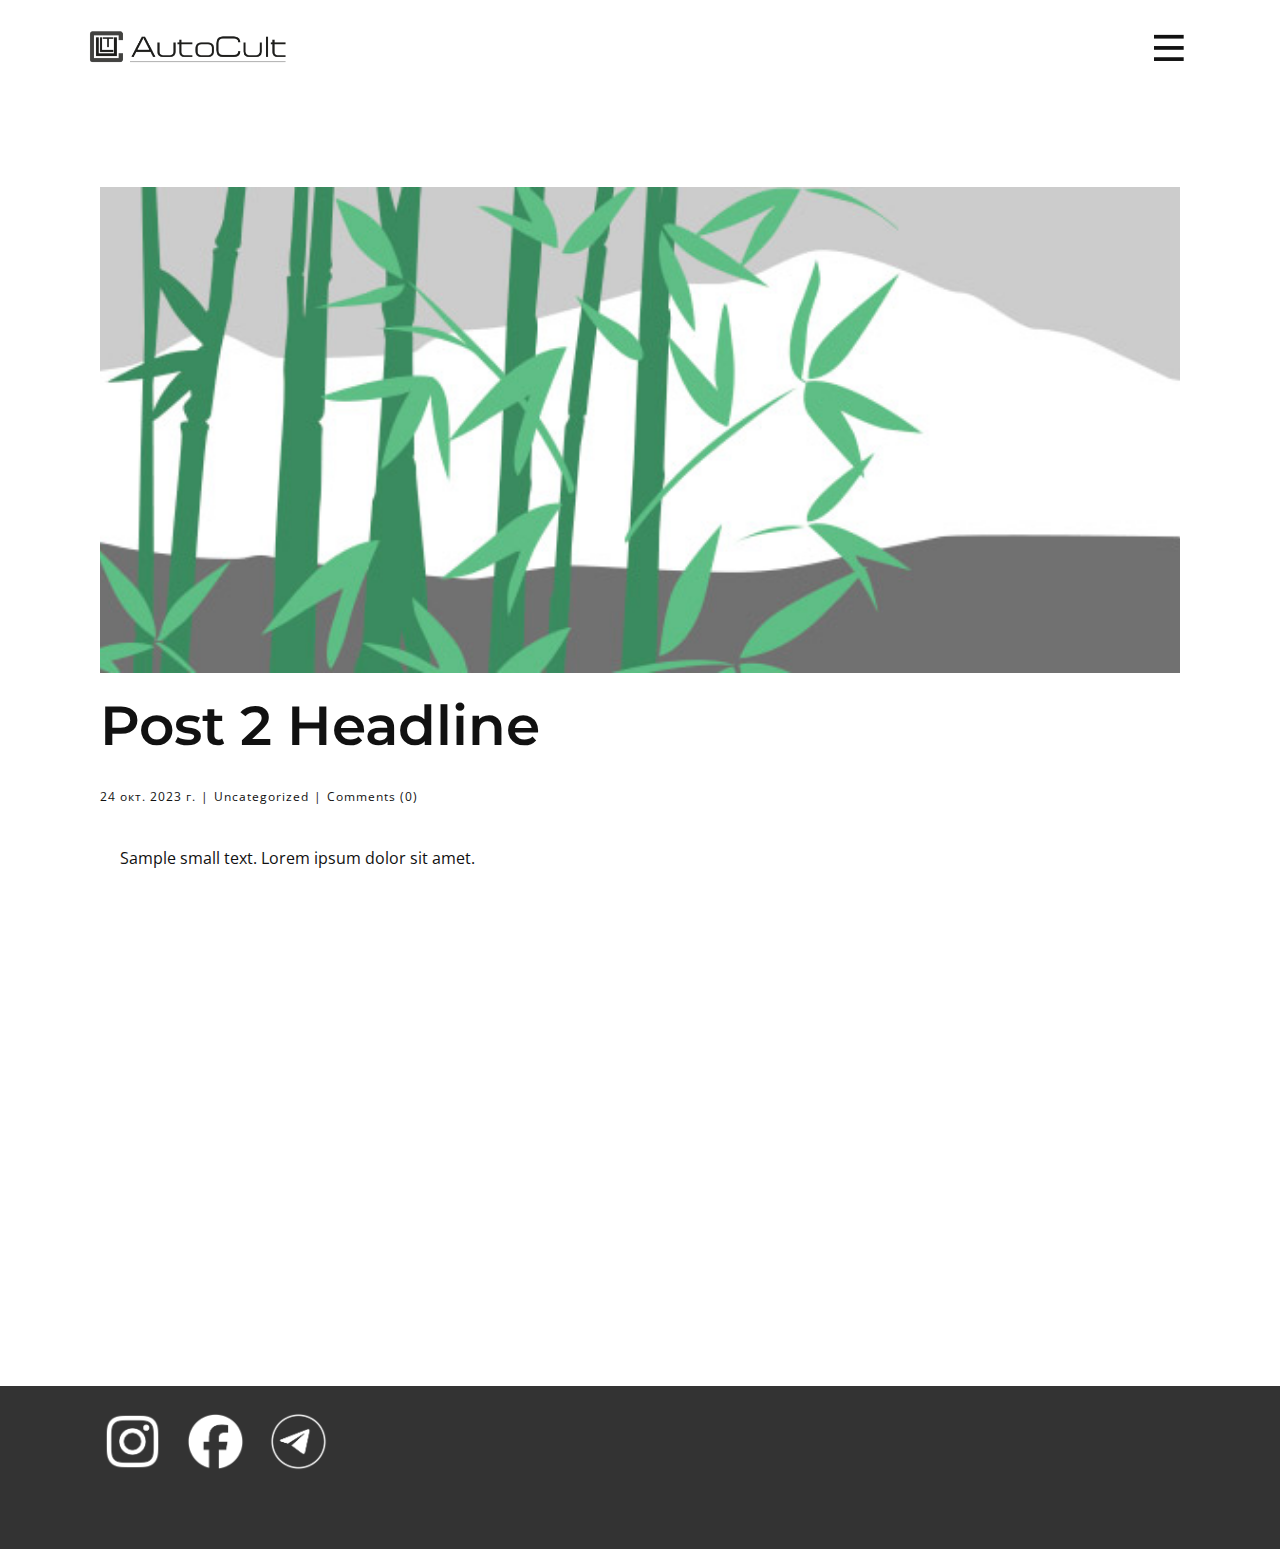
<file: blog/post-1.html>
<!DOCTYPE html>
<html style="font-size: 16px;" lang="ru"><head>
    <meta name="viewport" content="width=device-width, initial-scale=1.0">
    <meta charset="utf-8">
    <meta name="keywords" content="Заголовок 1-го поста">
    <meta name="description" content="">
    <title>Post 2 Headline</title>
    <link rel="stylesheet" href="../nicepage.css" media="screen">
<link rel="stylesheet" href="../Post-Template.css" media="screen">
    <script class="u-script" type="text/javascript" src="../jquery.js" defer=""></script>
    <script class="u-script" type="text/javascript" src="../nicepage.js" defer=""></script>
    <meta name="generator" content="Nicepage 7.14.0, nicepage.com">
    
    
    
    <link id="u-page-google-font" rel="stylesheet" href="https://fonts.googleapis.com/css2?display=swap&amp;family=Montserrat:ital,wght@0,100;0,200;0,300;0,400;0,500;0,600;0,700;0,800;0,900;1,100;1,200;1,300;1,400;1,500;1,600;1,700;1,800;1,900&amp;family=Open+Sans:ital,wght@0,300;0,400;0,500;0,600;0,700;0,800;1,300;1,400;1,500;1,600;1,700;1,800">
    <script type="application/ld+json">{
		"@context": "http://schema.org",
		"@type": "Organization",
		"name": "",
		"logo": "images/beac1a78-bf85-2be6-d329-4d88d425d87a.svg"
}</script>
    <meta name="theme-color" content="#4345e7">
  <meta data-intl-tel-input-cdn-path="intlTelInput/"></head>
  <body data-path-to-root="./" data-include-products="false" class="u-body u-xl-mode" data-lang="ru"><header class="u-clearfix u-header u-header" id="sec-3cd6" data-animation-name="" data-animation-duration="0" data-animation-delay="0" data-animation-direction=""><div class="u-clearfix u-sheet u-valign-middle-lg u-valign-middle-md u-valign-middle-sm u-valign-middle-xs u-sheet-1">
        <a href="" class="u-image u-logo u-image-1" data-image-width="1584" data-image-height="396">
          <img src="../images/beac1a78-bf85-2be6-d329-4d88d425d87a.svg" class="u-logo-image u-logo-image-1">
        </a>
        <nav class="u-menu u-menu-hamburger u-offcanvas u-menu-1" role="navigation" data-responsive-from="XL">
          <div class="menu-collapse">
            <a class="u-button-style u-hamburger-link u-nav-link u-hamburger-link-1" aria-label="Открыть меню" aria-controls="e4e5" href="#">
              <svg class="u-svg-link" viewBox="0 0 24 24"><use xlink:href="#svg-87f8"></use></svg>
              <svg class="u-svg-content" version="1.1" id="svg-87f8" viewBox="0 0 16 16" x="0px" y="0px" xmlns:xlink="http://www.w3.org/1999/xlink" xmlns="http://www.w3.org/2000/svg"><g><rect y="1" width="16" height="2"></rect><rect y="7" width="16" height="2"></rect><rect y="13" width="16" height="2"></rect>
</g></svg>
            </a>
          </div>
          <div class="u-custom-menu u-nav-container">
            <ul role="menubar" class="u-nav u-unstyled"><li role="none" class="u-nav-item"><a role="menuitem" class="u-button-style u-nav-link" href="../">Послуги</a>
</li><li role="none" class="u-nav-item"><a role="menuitem" class="u-button-style u-nav-link" href="../">Про нас</a>
</li><li role="none" class="u-nav-item"><a role="menuitem" class="u-button-style u-nav-link" href="../">Переваги</a>
</li><li role="none" class="u-nav-item"><a tabindex="-1" role="menuitem" class="u-button-style u-nav-link" style="padding-right: 15px;">Контакти</a>
</li></ul>
          </div>
          <div id="e4e5" role="region" aria-label="Панель меню" class="u-custom-menu u-nav-container-collapse">
            <div class="u-black u-container-style u-inner-container-layout u-opacity u-opacity-var u-sidenav u-sidenav-1">
              <div class="u-inner-container-layout u-sidenav-overflow" style="padding: 95px 0px 0px;">
                <div class="u-menu-close" tabindex="-1" aria-controls="e4e5" aria-label="Закрыть меню"></div>
                <ul role="menubar" class="u-align-left u-nav u-popupmenu-items u-spacing-0 u-unstyled u-nav-2"><li role="none" class="u-nav-item"><a role="menuitem" class="u-button-style u-nav-link" href="../" style="padding-top: 22px; padding-bottom: 22px;">Послуги</a>
</li><li role="none" class="u-nav-item"><a role="menuitem" class="u-button-style u-nav-link" href="../" style="padding-top: 22px; padding-bottom: 22px;">Про нас</a>
</li><li role="none" class="u-nav-item"><a role="menuitem" class="u-button-style u-nav-link" href="../" style="padding-top: 22px; padding-bottom: 22px;">Переваги</a>
</li><li role="none" class="u-nav-item"><a tabindex="-1" role="menuitem" class="u-button-style u-nav-link" style="padding-top: 22px; padding-bottom: 22px;">Контакти</a>
</li></ul>
              </div>
            </div>
            <div class="u-black u-menu-overlay u-opacity u-opacity-var" style="--opacity: 0.16;"></div>
          </div>
          <style class="menu-style">@media (max-width: 539px) {
                    [data-responsive-from="XS"] .u-nav-container {
                        display: none;
                    }
                    [data-responsive-from="XS"] .menu-collapse {
                        display: block;
                    }
                }</style>
        </nav>
      </div></header>
    <section class="u-align-center u-clearfix u-section-1" id="block-1">
      <div class="u-clearfix u-sheet u-valign-middle-md u-valign-middle-sm u-valign-middle-xs u-sheet-1"><!--post_details--><!--post_details_options_json--><!--{"source":""}--><!--/post_details_options_json--><!--blog_post-->
        <div class="u-container-style u-expanded-width u-post-details u-post-details-1">
          <div class="u-container-layout u-valign-middle u-container-layout-1"><!--blog_post_image-->
            <img alt="" class="u-blog-control u-expanded-width u-image u-image-default u-image-1" src="../images/68f64b9d.jpeg"><!--/blog_post_image--><!--blog_post_header-->
            <h2 class="u-blog-control u-text u-text-1">Post 2 Headline</h2><!--/blog_post_header--><!--blog_post_metadata-->
            <div class="u-blog-control u-metadata u-metadata-1"><!--blog_post_metadata_date--><span class="u-meta-date u-meta-icon">24 окт. 2023 г.</span><!--/blog_post_metadata_date--><!--blog_post_metadata_category--><span class="u-meta-category u-meta-icon"><a href="/blog/blog.html#/blog-1///">Uncategorized</a></span><!--/blog_post_metadata_category--><!--blog_post_metadata_comments--><span class="u-meta-comments u-meta-icon"><!--blog_post_metadata_comments_content-->Comments (0)<!--/blog_post_metadata_comments_content--></span><!--/blog_post_metadata_comments-->
            </div><!--/blog_post_metadata--><!--blog_post_content-->
            <div class="u-align-justify u-blog-control u-post-content u-text u-text-2 fr-view">
  <p>
    <meta name="viewport" content="width=device-width, initial-scale=1.0">
    <meta charset="utf-8">
    <meta name="keywords" content=""><meta name="description" content="">
    <title></title>
    <link rel="stylesheet" href="/nicepage.css" media="screen" class="u-static-style"><link rel="stylesheet" href="/nicepage.css" media="screen">
    <script class="u-script" type="text/javascript" src="//capp.nicepage.com/assets/jquery-1.9.1.min.js" defer=""></script>
    <script class="u-script" type="text/javascript" src="//capp.nicepage.com/b437363a3279afd6e043c8524ffb06340d893ddb/nicepage.js" defer=""></script>
</p><section class="u-clearfix u-valign-top u-block-dac7-1" custom-posts-hash="T" data-section-properties="{&quot;margin&quot;:&quot;none&quot;,&quot;stretch&quot;:true}" data-id="dac7" data-posts-content="[{'images':[],'maps':[],'videos':[],'icons':[],'textWidth':'','textHeight':'','id':1,'headingProp':'h3','textProp':'text'}]" style="min-height: 500px">
  <div class="u-clearfix u-rich-text u-text u-block-dac7-4" data-state="{&quot;margin-top&quot;:{&quot;shouldApplyDefaultMargins&quot;:{&quot;XL&quot;:false,&quot;LG&quot;:false,&quot;MD&quot;:false,&quot;SM&quot;:true,&quot;XS&quot;:true},&quot;parentVerticalAlign&quot;:{&quot;XL&quot;:&quot;top&quot;,&quot;LG&quot;:&quot;top&quot;,&quot;MD&quot;:&quot;top&quot;,&quot;SM&quot;:&quot;top&quot;,&quot;XS&quot;:&quot;top&quot;}},&quot;margin-bottom&quot;:{&quot;shouldApplyDefaultMargins&quot;:{&quot;XL&quot;:false,&quot;LG&quot;:false,&quot;MD&quot;:false,&quot;SM&quot;:true,&quot;XS&quot;:true},&quot;parentVerticalAlign&quot;:{&quot;XL&quot;:&quot;top&quot;,&quot;LG&quot;:&quot;top&quot;,&quot;MD&quot;:&quot;top&quot;,&quot;SM&quot;:&quot;top&quot;,&quot;XS&quot;:&quot;top&quot;}}}" style="padding-left: 20px; padding-right: 20px">
  Sample small text. Lorem ipsum dolor sit amet.
  </div>
  <style data-mode="XL">@media (min-width: 1200px) {
  .u-block-dac7-1 {
    min-height: 500px;
  }
  .u-block-dac7-4 {
    padding-left: 20px;
    padding-right: 20px;
  }
}</style>
  <style data-mode="LG">@media (max-width: 1199px) and (min-width: 992px) {
  .u-block-dac7-1 {
    min-height: 500px;
  }
  .u-block-dac7-4 {
    padding-left: 20px;
    padding-right: 20px;
  }
}</style>
  <style data-mode="MD">@media (max-width: 991px) and (min-width: 768px) {
  .u-block-dac7-1 {
    min-height: 500px;
  }
  .u-block-dac7-4 {
    padding-left: 20px;
    padding-right: 20px;
  }
}</style>
  <style data-mode="SM">@media (max-width: 767px) and (min-width: 576px) {
  .u-block-dac7-1 {
    min-height: 500px;
  }
  .u-block-dac7-4 {
    padding-left: 20px;
    padding-right: 20px;
    margin-top: 60px;
    margin-bottom: 60px;
  }
}</style>
  <style data-mode="XS">@media (max-width: 575px) {
  .u-block-dac7-1 {
    min-height: 500px;
  }
  .u-block-dac7-4 {
    padding-left: 20px;
    padding-right: 20px;
    margin-top: 60px;
    margin-bottom: 60px;
  }
}</style>
</section>
<p></p>
  </div><!--/blog_post_content-->
          </div>
        </div><!--/blog_post--><!--/post_details-->
      </div>
    </section>
    
    
    
    <footer class="u-align-center u-clearfix u-container-align-center u-container-align-center-lg u-container-align-center-xl u-footer u-grey-80 u-footer" id="sec-f456"><div class="u-clearfix u-sheet u-valign-middle-lg u-valign-middle-sm u-valign-middle-xs u-sheet-1">
        <div class="u-list u-list-1">
          <div class="u-repeater u-repeater-1">
            <div class="u-container-style u-list-item u-repeater-item">
              <div class="u-container-layout u-similar-container u-valign-bottom-lg u-valign-bottom-md u-valign-bottom-sm u-valign-bottom-xl u-container-layout-1"><span class="u-custom-item u-file-icon u-icon u-icon-1" data-animation-name="" data-animation-duration="0" data-animation-delay="0" data-animation-direction="" data-href="https://www.instagram.com/autocult_ua?igsh=azJ4ZjNtaXh4emhk&amp;utm_source=qr" data-target="_blank"><img src="../images/1.png" alt=""></span>
              </div>
            </div>
            <div class="u-container-style u-list-item u-repeater-item">
              <div class="u-container-layout u-similar-container u-valign-bottom-lg u-valign-bottom-md u-valign-bottom-sm u-valign-bottom-xl u-container-layout-2"><span class="u-custom-item u-file-icon u-icon u-icon-2" data-animation-name="" data-animation-duration="0" data-animation-delay="0" data-animation-direction="" data-href="https://www.facebook.com/share/1B5mC1Y9kX/?mibextid=wwXIfr" data-target="_blank"><img src="../images/4.png" alt=""></span>
              </div>
            </div>
            <div class="u-container-style u-list-item u-repeater-item">
              <div class="u-container-layout u-similar-container u-valign-bottom-lg u-valign-bottom-md u-valign-bottom-sm u-valign-bottom-xl u-container-layout-3"><span class="u-custom-item u-file-icon u-icon u-icon-3" data-animation-name="" data-animation-duration="0" data-animation-delay="0" data-animation-direction="" data-href="https://t.me/autocult_ua" data-target="_blank"><img src="../images/2.png" alt=""></span>
              </div>
            </div>
          </div>
        </div>
      </div></footer>
    <section class="u-backlink u-clearfix u-grey-80"></section>
  
</body></html>
</file>
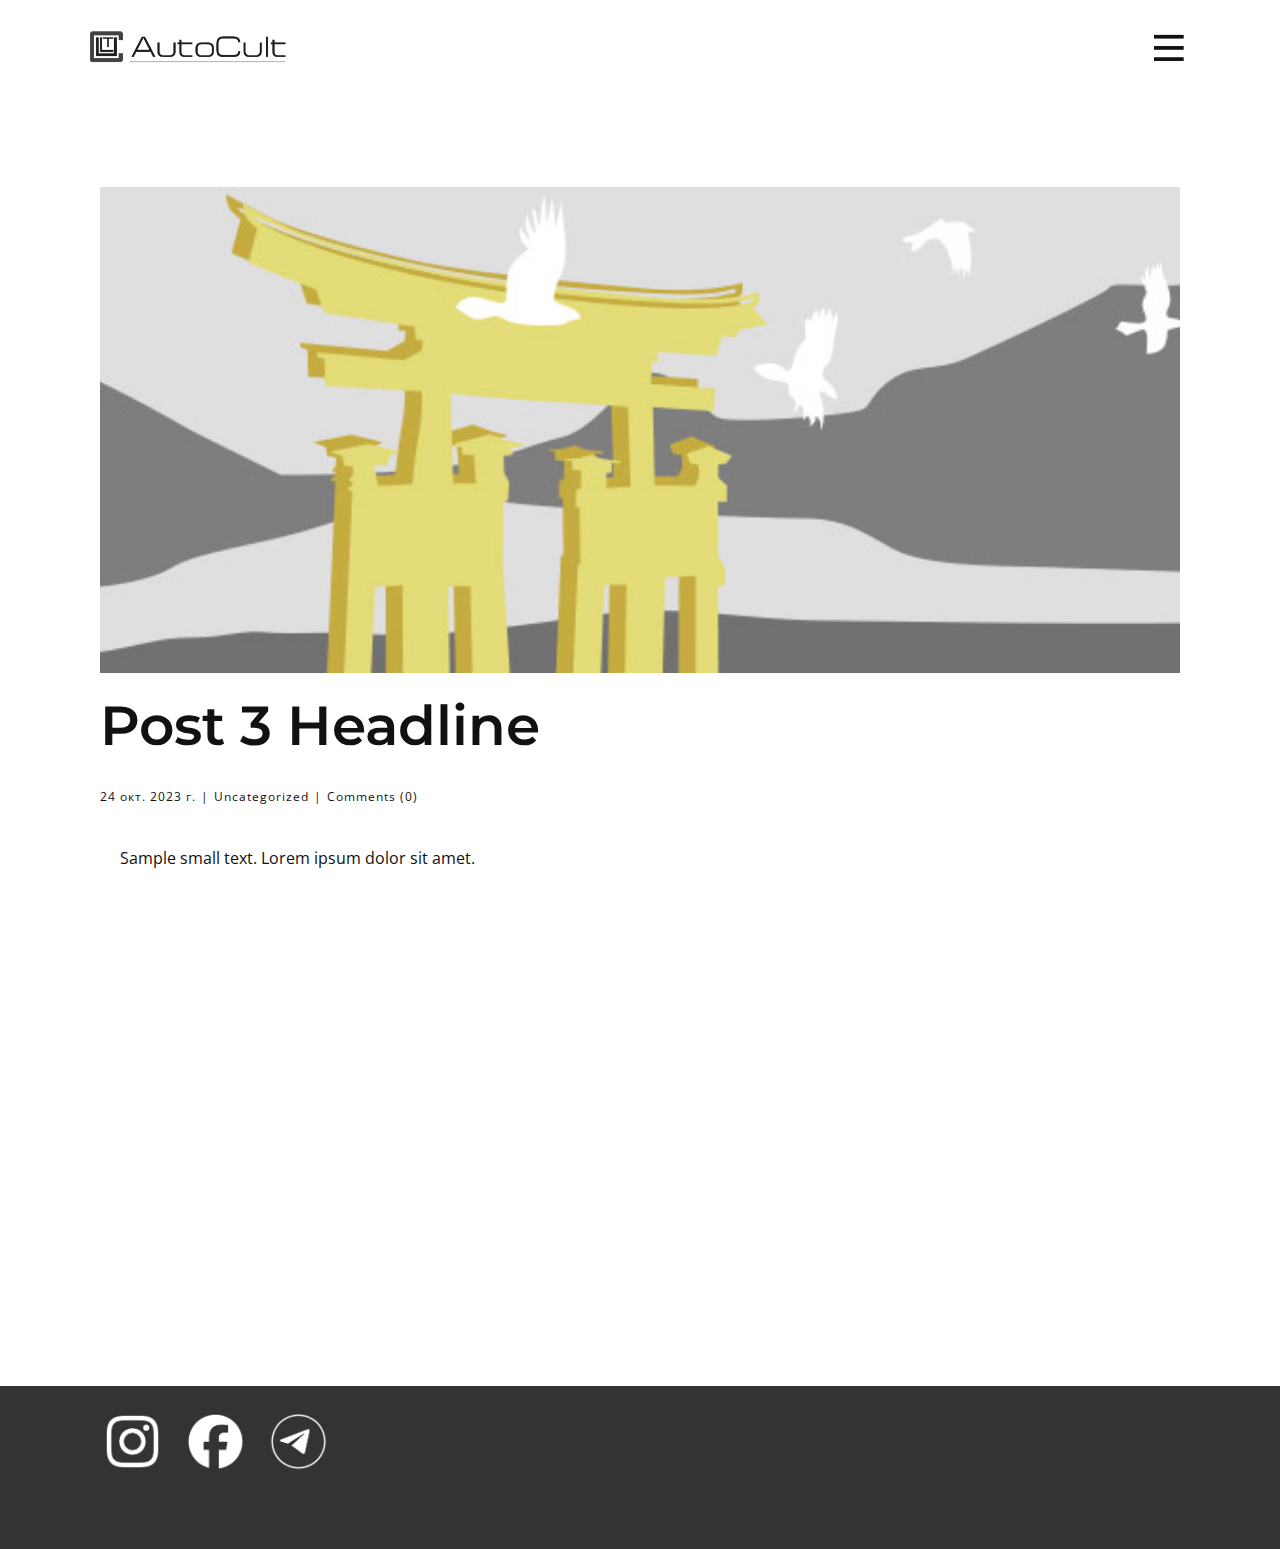
<file: blog/post-2.html>
<!DOCTYPE html>
<html style="font-size: 16px;" lang="ru"><head>
    <meta name="viewport" content="width=device-width, initial-scale=1.0">
    <meta charset="utf-8">
    <meta name="keywords" content="Заголовок 1-го поста">
    <meta name="description" content="">
    <title>Post 3 Headline</title>
    <link rel="stylesheet" href="../nicepage.css" media="screen">
<link rel="stylesheet" href="../Post-Template.css" media="screen">
    <script class="u-script" type="text/javascript" src="../jquery.js" defer=""></script>
    <script class="u-script" type="text/javascript" src="../nicepage.js" defer=""></script>
    <meta name="generator" content="Nicepage 7.14.0, nicepage.com">
    
    
    
    <link id="u-page-google-font" rel="stylesheet" href="https://fonts.googleapis.com/css2?display=swap&amp;family=Montserrat:ital,wght@0,100;0,200;0,300;0,400;0,500;0,600;0,700;0,800;0,900;1,100;1,200;1,300;1,400;1,500;1,600;1,700;1,800;1,900&amp;family=Open+Sans:ital,wght@0,300;0,400;0,500;0,600;0,700;0,800;1,300;1,400;1,500;1,600;1,700;1,800">
    <script type="application/ld+json">{
		"@context": "http://schema.org",
		"@type": "Organization",
		"name": "",
		"logo": "images/beac1a78-bf85-2be6-d329-4d88d425d87a.svg"
}</script>
    <meta name="theme-color" content="#4345e7">
  <meta data-intl-tel-input-cdn-path="intlTelInput/"></head>
  <body data-path-to-root="./" data-include-products="false" class="u-body u-xl-mode" data-lang="ru"><header class="u-clearfix u-header u-header" id="sec-3cd6" data-animation-name="" data-animation-duration="0" data-animation-delay="0" data-animation-direction=""><div class="u-clearfix u-sheet u-valign-middle-lg u-valign-middle-md u-valign-middle-sm u-valign-middle-xs u-sheet-1">
        <a href="" class="u-image u-logo u-image-1" data-image-width="1584" data-image-height="396">
          <img src="../images/beac1a78-bf85-2be6-d329-4d88d425d87a.svg" class="u-logo-image u-logo-image-1">
        </a>
        <nav class="u-menu u-menu-hamburger u-offcanvas u-menu-1" role="navigation" data-responsive-from="XL">
          <div class="menu-collapse">
            <a class="u-button-style u-hamburger-link u-nav-link u-hamburger-link-1" aria-label="Открыть меню" aria-controls="e4e5" href="#">
              <svg class="u-svg-link" viewBox="0 0 24 24"><use xlink:href="#svg-87f8"></use></svg>
              <svg class="u-svg-content" version="1.1" id="svg-87f8" viewBox="0 0 16 16" x="0px" y="0px" xmlns:xlink="http://www.w3.org/1999/xlink" xmlns="http://www.w3.org/2000/svg"><g><rect y="1" width="16" height="2"></rect><rect y="7" width="16" height="2"></rect><rect y="13" width="16" height="2"></rect>
</g></svg>
            </a>
          </div>
          <div class="u-custom-menu u-nav-container">
            <ul role="menubar" class="u-nav u-unstyled"><li role="none" class="u-nav-item"><a role="menuitem" class="u-button-style u-nav-link" href="../">Послуги</a>
</li><li role="none" class="u-nav-item"><a role="menuitem" class="u-button-style u-nav-link" href="../">Про нас</a>
</li><li role="none" class="u-nav-item"><a role="menuitem" class="u-button-style u-nav-link" href="../">Переваги</a>
</li><li role="none" class="u-nav-item"><a tabindex="-1" role="menuitem" class="u-button-style u-nav-link" style="padding-right: 15px;">Контакти</a>
</li></ul>
          </div>
          <div id="e4e5" role="region" aria-label="Панель меню" class="u-custom-menu u-nav-container-collapse">
            <div class="u-black u-container-style u-inner-container-layout u-opacity u-opacity-var u-sidenav u-sidenav-1">
              <div class="u-inner-container-layout u-sidenav-overflow" style="padding: 95px 0px 0px;">
                <div class="u-menu-close" tabindex="-1" aria-controls="e4e5" aria-label="Закрыть меню"></div>
                <ul role="menubar" class="u-align-left u-nav u-popupmenu-items u-spacing-0 u-unstyled u-nav-2"><li role="none" class="u-nav-item"><a role="menuitem" class="u-button-style u-nav-link" href="../" style="padding-top: 22px; padding-bottom: 22px;">Послуги</a>
</li><li role="none" class="u-nav-item"><a role="menuitem" class="u-button-style u-nav-link" href="../" style="padding-top: 22px; padding-bottom: 22px;">Про нас</a>
</li><li role="none" class="u-nav-item"><a role="menuitem" class="u-button-style u-nav-link" href="../" style="padding-top: 22px; padding-bottom: 22px;">Переваги</a>
</li><li role="none" class="u-nav-item"><a tabindex="-1" role="menuitem" class="u-button-style u-nav-link" style="padding-top: 22px; padding-bottom: 22px;">Контакти</a>
</li></ul>
              </div>
            </div>
            <div class="u-black u-menu-overlay u-opacity u-opacity-var" style="--opacity: 0.16;"></div>
          </div>
          <style class="menu-style">@media (max-width: 539px) {
                    [data-responsive-from="XS"] .u-nav-container {
                        display: none;
                    }
                    [data-responsive-from="XS"] .menu-collapse {
                        display: block;
                    }
                }</style>
        </nav>
      </div></header>
    <section class="u-align-center u-clearfix u-section-1" id="block-1">
      <div class="u-clearfix u-sheet u-valign-middle-md u-valign-middle-sm u-valign-middle-xs u-sheet-1"><!--post_details--><!--post_details_options_json--><!--{"source":""}--><!--/post_details_options_json--><!--blog_post-->
        <div class="u-container-style u-expanded-width u-post-details u-post-details-1">
          <div class="u-container-layout u-valign-middle u-container-layout-1"><!--blog_post_image-->
            <img alt="" class="u-blog-control u-expanded-width u-image u-image-default u-image-1" src="../images/8ad73f3c.jpeg"><!--/blog_post_image--><!--blog_post_header-->
            <h2 class="u-blog-control u-text u-text-1">Post 3 Headline</h2><!--/blog_post_header--><!--blog_post_metadata-->
            <div class="u-blog-control u-metadata u-metadata-1"><!--blog_post_metadata_date--><span class="u-meta-date u-meta-icon">24 окт. 2023 г.</span><!--/blog_post_metadata_date--><!--blog_post_metadata_category--><span class="u-meta-category u-meta-icon"><a href="/blog/blog.html#/blog-1///">Uncategorized</a></span><!--/blog_post_metadata_category--><!--blog_post_metadata_comments--><span class="u-meta-comments u-meta-icon"><!--blog_post_metadata_comments_content-->Comments (0)<!--/blog_post_metadata_comments_content--></span><!--/blog_post_metadata_comments-->
            </div><!--/blog_post_metadata--><!--blog_post_content-->
            <div class="u-align-justify u-blog-control u-post-content u-text u-text-2 fr-view">
  <p>
    <meta name="viewport" content="width=device-width, initial-scale=1.0">
    <meta charset="utf-8">
    <meta name="keywords" content=""><meta name="description" content="">
    <title></title>
    <link rel="stylesheet" href="/nicepage.css" media="screen" class="u-static-style"><link rel="stylesheet" href="/nicepage.css" media="screen">
    <script class="u-script" type="text/javascript" src="//capp.nicepage.com/assets/jquery-1.9.1.min.js" defer=""></script>
    <script class="u-script" type="text/javascript" src="//capp.nicepage.com/b437363a3279afd6e043c8524ffb06340d893ddb/nicepage.js" defer=""></script>
</p><section class="u-clearfix u-valign-top u-block-d373-1" custom-posts-hash="T" data-section-properties="{&quot;margin&quot;:&quot;none&quot;,&quot;stretch&quot;:true}" data-id="d373" data-posts-content="[{'images':[],'maps':[],'videos':[],'icons':[],'textWidth':'','textHeight':'','id':1,'headingProp':'h3','textProp':'text'}]" style="min-height: 500px">
  <div class="u-clearfix u-rich-text u-text u-block-d373-4" data-state="{&quot;margin-top&quot;:{&quot;shouldApplyDefaultMargins&quot;:{&quot;XL&quot;:false,&quot;LG&quot;:false,&quot;MD&quot;:false,&quot;SM&quot;:true,&quot;XS&quot;:true},&quot;parentVerticalAlign&quot;:{&quot;XL&quot;:&quot;top&quot;,&quot;LG&quot;:&quot;top&quot;,&quot;MD&quot;:&quot;top&quot;,&quot;SM&quot;:&quot;top&quot;,&quot;XS&quot;:&quot;top&quot;}},&quot;margin-bottom&quot;:{&quot;shouldApplyDefaultMargins&quot;:{&quot;XL&quot;:false,&quot;LG&quot;:false,&quot;MD&quot;:false,&quot;SM&quot;:true,&quot;XS&quot;:true},&quot;parentVerticalAlign&quot;:{&quot;XL&quot;:&quot;top&quot;,&quot;LG&quot;:&quot;top&quot;,&quot;MD&quot;:&quot;top&quot;,&quot;SM&quot;:&quot;top&quot;,&quot;XS&quot;:&quot;top&quot;}}}" style="padding-left: 20px; padding-right: 20px">
  Sample small text. Lorem ipsum dolor sit amet.
  </div>
  <style data-mode="XL">@media (min-width: 1200px) {
  .u-block-d373-1 {
    min-height: 500px;
  }
  .u-block-d373-4 {
    padding-left: 20px;
    padding-right: 20px;
  }
}</style>
  <style data-mode="LG">@media (max-width: 1199px) and (min-width: 992px) {
  .u-block-d373-1 {
    min-height: 500px;
  }
  .u-block-d373-4 {
    padding-left: 20px;
    padding-right: 20px;
  }
}</style>
  <style data-mode="MD">@media (max-width: 991px) and (min-width: 768px) {
  .u-block-d373-1 {
    min-height: 500px;
  }
  .u-block-d373-4 {
    padding-left: 20px;
    padding-right: 20px;
  }
}</style>
  <style data-mode="SM">@media (max-width: 767px) and (min-width: 576px) {
  .u-block-d373-1 {
    min-height: 500px;
  }
  .u-block-d373-4 {
    padding-left: 20px;
    padding-right: 20px;
    margin-top: 60px;
    margin-bottom: 60px;
  }
}</style>
  <style data-mode="XS">@media (max-width: 575px) {
  .u-block-d373-1 {
    min-height: 500px;
  }
  .u-block-d373-4 {
    padding-left: 20px;
    padding-right: 20px;
    margin-top: 60px;
    margin-bottom: 60px;
  }
}</style>
</section>
<p></p>
  </div><!--/blog_post_content-->
          </div>
        </div><!--/blog_post--><!--/post_details-->
      </div>
    </section>
    
    
    
    <footer class="u-align-center u-clearfix u-container-align-center u-container-align-center-lg u-container-align-center-xl u-footer u-grey-80 u-footer" id="sec-f456"><div class="u-clearfix u-sheet u-valign-middle-lg u-valign-middle-sm u-valign-middle-xs u-sheet-1">
        <div class="u-list u-list-1">
          <div class="u-repeater u-repeater-1">
            <div class="u-container-style u-list-item u-repeater-item">
              <div class="u-container-layout u-similar-container u-valign-bottom-lg u-valign-bottom-md u-valign-bottom-sm u-valign-bottom-xl u-container-layout-1"><span class="u-custom-item u-file-icon u-icon u-icon-1" data-animation-name="" data-animation-duration="0" data-animation-delay="0" data-animation-direction="" data-href="https://www.instagram.com/autocult_ua?igsh=azJ4ZjNtaXh4emhk&amp;utm_source=qr" data-target="_blank"><img src="../images/1.png" alt=""></span>
              </div>
            </div>
            <div class="u-container-style u-list-item u-repeater-item">
              <div class="u-container-layout u-similar-container u-valign-bottom-lg u-valign-bottom-md u-valign-bottom-sm u-valign-bottom-xl u-container-layout-2"><span class="u-custom-item u-file-icon u-icon u-icon-2" data-animation-name="" data-animation-duration="0" data-animation-delay="0" data-animation-direction="" data-href="https://www.facebook.com/share/1B5mC1Y9kX/?mibextid=wwXIfr" data-target="_blank"><img src="../images/4.png" alt=""></span>
              </div>
            </div>
            <div class="u-container-style u-list-item u-repeater-item">
              <div class="u-container-layout u-similar-container u-valign-bottom-lg u-valign-bottom-md u-valign-bottom-sm u-valign-bottom-xl u-container-layout-3"><span class="u-custom-item u-file-icon u-icon u-icon-3" data-animation-name="" data-animation-duration="0" data-animation-delay="0" data-animation-direction="" data-href="https://t.me/autocult_ua" data-target="_blank"><img src="../images/2.png" alt=""></span>
              </div>
            </div>
          </div>
        </div>
      </div></footer>
    <section class="u-backlink u-clearfix u-grey-80"></section>
  
</body></html>
</file>
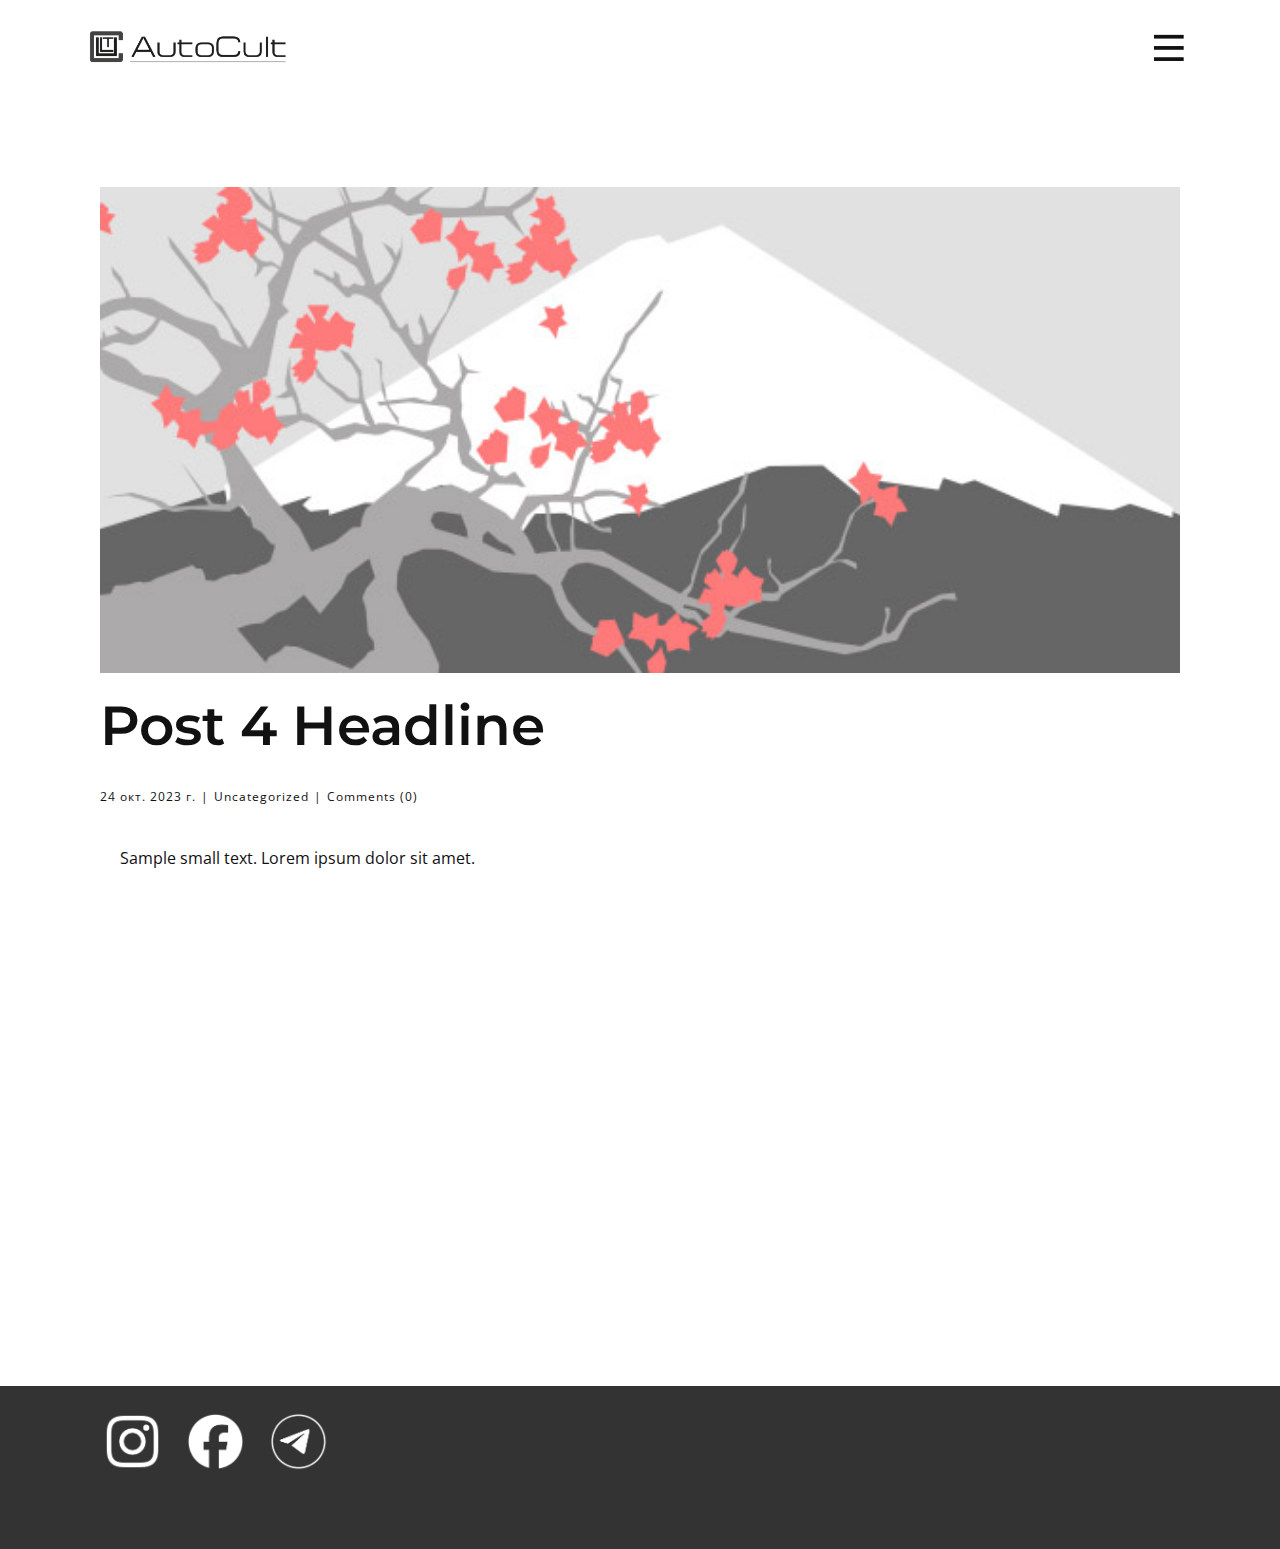
<file: blog/post-3.html>
<!DOCTYPE html>
<html style="font-size: 16px;" lang="ru"><head>
    <meta name="viewport" content="width=device-width, initial-scale=1.0">
    <meta charset="utf-8">
    <meta name="keywords" content="Заголовок 1-го поста">
    <meta name="description" content="">
    <title>Post 4 Headline</title>
    <link rel="stylesheet" href="../nicepage.css" media="screen">
<link rel="stylesheet" href="../Post-Template.css" media="screen">
    <script class="u-script" type="text/javascript" src="../jquery.js" defer=""></script>
    <script class="u-script" type="text/javascript" src="../nicepage.js" defer=""></script>
    <meta name="generator" content="Nicepage 7.14.0, nicepage.com">
    
    
    
    <link id="u-page-google-font" rel="stylesheet" href="https://fonts.googleapis.com/css2?display=swap&amp;family=Montserrat:ital,wght@0,100;0,200;0,300;0,400;0,500;0,600;0,700;0,800;0,900;1,100;1,200;1,300;1,400;1,500;1,600;1,700;1,800;1,900&amp;family=Open+Sans:ital,wght@0,300;0,400;0,500;0,600;0,700;0,800;1,300;1,400;1,500;1,600;1,700;1,800">
    <script type="application/ld+json">{
		"@context": "http://schema.org",
		"@type": "Organization",
		"name": "",
		"logo": "images/beac1a78-bf85-2be6-d329-4d88d425d87a.svg"
}</script>
    <meta name="theme-color" content="#4345e7">
  <meta data-intl-tel-input-cdn-path="intlTelInput/"></head>
  <body data-path-to-root="./" data-include-products="false" class="u-body u-xl-mode" data-lang="ru"><header class="u-clearfix u-header u-header" id="sec-3cd6" data-animation-name="" data-animation-duration="0" data-animation-delay="0" data-animation-direction=""><div class="u-clearfix u-sheet u-valign-middle-lg u-valign-middle-md u-valign-middle-sm u-valign-middle-xs u-sheet-1">
        <a href="" class="u-image u-logo u-image-1" data-image-width="1584" data-image-height="396">
          <img src="../images/beac1a78-bf85-2be6-d329-4d88d425d87a.svg" class="u-logo-image u-logo-image-1">
        </a>
        <nav class="u-menu u-menu-hamburger u-offcanvas u-menu-1" role="navigation" data-responsive-from="XL">
          <div class="menu-collapse">
            <a class="u-button-style u-hamburger-link u-nav-link u-hamburger-link-1" aria-label="Открыть меню" aria-controls="e4e5" href="#">
              <svg class="u-svg-link" viewBox="0 0 24 24"><use xlink:href="#svg-87f8"></use></svg>
              <svg class="u-svg-content" version="1.1" id="svg-87f8" viewBox="0 0 16 16" x="0px" y="0px" xmlns:xlink="http://www.w3.org/1999/xlink" xmlns="http://www.w3.org/2000/svg"><g><rect y="1" width="16" height="2"></rect><rect y="7" width="16" height="2"></rect><rect y="13" width="16" height="2"></rect>
</g></svg>
            </a>
          </div>
          <div class="u-custom-menu u-nav-container">
            <ul role="menubar" class="u-nav u-unstyled"><li role="none" class="u-nav-item"><a role="menuitem" class="u-button-style u-nav-link" href="../">Послуги</a>
</li><li role="none" class="u-nav-item"><a role="menuitem" class="u-button-style u-nav-link" href="../">Про нас</a>
</li><li role="none" class="u-nav-item"><a role="menuitem" class="u-button-style u-nav-link" href="../">Переваги</a>
</li><li role="none" class="u-nav-item"><a tabindex="-1" role="menuitem" class="u-button-style u-nav-link" style="padding-right: 15px;">Контакти</a>
</li></ul>
          </div>
          <div id="e4e5" role="region" aria-label="Панель меню" class="u-custom-menu u-nav-container-collapse">
            <div class="u-black u-container-style u-inner-container-layout u-opacity u-opacity-var u-sidenav u-sidenav-1">
              <div class="u-inner-container-layout u-sidenav-overflow" style="padding: 95px 0px 0px;">
                <div class="u-menu-close" tabindex="-1" aria-controls="e4e5" aria-label="Закрыть меню"></div>
                <ul role="menubar" class="u-align-left u-nav u-popupmenu-items u-spacing-0 u-unstyled u-nav-2"><li role="none" class="u-nav-item"><a role="menuitem" class="u-button-style u-nav-link" href="../" style="padding-top: 22px; padding-bottom: 22px;">Послуги</a>
</li><li role="none" class="u-nav-item"><a role="menuitem" class="u-button-style u-nav-link" href="../" style="padding-top: 22px; padding-bottom: 22px;">Про нас</a>
</li><li role="none" class="u-nav-item"><a role="menuitem" class="u-button-style u-nav-link" href="../" style="padding-top: 22px; padding-bottom: 22px;">Переваги</a>
</li><li role="none" class="u-nav-item"><a tabindex="-1" role="menuitem" class="u-button-style u-nav-link" style="padding-top: 22px; padding-bottom: 22px;">Контакти</a>
</li></ul>
              </div>
            </div>
            <div class="u-black u-menu-overlay u-opacity u-opacity-var" style="--opacity: 0.16;"></div>
          </div>
          <style class="menu-style">@media (max-width: 539px) {
                    [data-responsive-from="XS"] .u-nav-container {
                        display: none;
                    }
                    [data-responsive-from="XS"] .menu-collapse {
                        display: block;
                    }
                }</style>
        </nav>
      </div></header>
    <section class="u-align-center u-clearfix u-section-1" id="block-1">
      <div class="u-clearfix u-sheet u-valign-middle-md u-valign-middle-sm u-valign-middle-xs u-sheet-1"><!--post_details--><!--post_details_options_json--><!--{"source":""}--><!--/post_details_options_json--><!--blog_post-->
        <div class="u-container-style u-expanded-width u-post-details u-post-details-1">
          <div class="u-container-layout u-valign-middle u-container-layout-1"><!--blog_post_image-->
            <img alt="" class="u-blog-control u-expanded-width u-image u-image-default u-image-1" src="../images/0fd3416c.jpeg"><!--/blog_post_image--><!--blog_post_header-->
            <h2 class="u-blog-control u-text u-text-1">Post 4 Headline</h2><!--/blog_post_header--><!--blog_post_metadata-->
            <div class="u-blog-control u-metadata u-metadata-1"><!--blog_post_metadata_date--><span class="u-meta-date u-meta-icon">24 окт. 2023 г.</span><!--/blog_post_metadata_date--><!--blog_post_metadata_category--><span class="u-meta-category u-meta-icon"><a href="/blog/blog.html#/blog-1///">Uncategorized</a></span><!--/blog_post_metadata_category--><!--blog_post_metadata_comments--><span class="u-meta-comments u-meta-icon"><!--blog_post_metadata_comments_content-->Comments (0)<!--/blog_post_metadata_comments_content--></span><!--/blog_post_metadata_comments-->
            </div><!--/blog_post_metadata--><!--blog_post_content-->
            <div class="u-align-justify u-blog-control u-post-content u-text u-text-2 fr-view">
  <p>
    <meta name="viewport" content="width=device-width, initial-scale=1.0">
    <meta charset="utf-8">
    <meta name="keywords" content=""><meta name="description" content="">
    <title></title>
    <link rel="stylesheet" href="/nicepage.css" media="screen" class="u-static-style"><link rel="stylesheet" href="/nicepage.css" media="screen">
    <script class="u-script" type="text/javascript" src="//capp.nicepage.com/assets/jquery-1.9.1.min.js" defer=""></script>
    <script class="u-script" type="text/javascript" src="//capp.nicepage.com/b437363a3279afd6e043c8524ffb06340d893ddb/nicepage.js" defer=""></script>
</p><section class="u-clearfix u-valign-top u-block-4df6-1" custom-posts-hash="T" data-section-properties="{&quot;margin&quot;:&quot;none&quot;,&quot;stretch&quot;:true}" data-id="4df6" data-posts-content="[{'images':[],'maps':[],'videos':[],'icons':[],'textWidth':'','textHeight':'','id':1,'headingProp':'h3','textProp':'text'}]" style="min-height: 500px">
  <div class="u-clearfix u-rich-text u-text u-block-4df6-4" data-state="{&quot;margin-top&quot;:{&quot;shouldApplyDefaultMargins&quot;:{&quot;XL&quot;:false,&quot;LG&quot;:false,&quot;MD&quot;:false,&quot;SM&quot;:true,&quot;XS&quot;:true},&quot;parentVerticalAlign&quot;:{&quot;XL&quot;:&quot;top&quot;,&quot;LG&quot;:&quot;top&quot;,&quot;MD&quot;:&quot;top&quot;,&quot;SM&quot;:&quot;top&quot;,&quot;XS&quot;:&quot;top&quot;}},&quot;margin-bottom&quot;:{&quot;shouldApplyDefaultMargins&quot;:{&quot;XL&quot;:false,&quot;LG&quot;:false,&quot;MD&quot;:false,&quot;SM&quot;:true,&quot;XS&quot;:true},&quot;parentVerticalAlign&quot;:{&quot;XL&quot;:&quot;top&quot;,&quot;LG&quot;:&quot;top&quot;,&quot;MD&quot;:&quot;top&quot;,&quot;SM&quot;:&quot;top&quot;,&quot;XS&quot;:&quot;top&quot;}}}" style="padding-left: 20px; padding-right: 20px">
  Sample small text. Lorem ipsum dolor sit amet.
  </div>
  <style data-mode="XL">@media (min-width: 1200px) {
  .u-block-4df6-1 {
    min-height: 500px;
  }
  .u-block-4df6-4 {
    padding-left: 20px;
    padding-right: 20px;
  }
}</style>
  <style data-mode="LG">@media (max-width: 1199px) and (min-width: 992px) {
  .u-block-4df6-1 {
    min-height: 500px;
  }
  .u-block-4df6-4 {
    padding-left: 20px;
    padding-right: 20px;
  }
}</style>
  <style data-mode="MD">@media (max-width: 991px) and (min-width: 768px) {
  .u-block-4df6-1 {
    min-height: 500px;
  }
  .u-block-4df6-4 {
    padding-left: 20px;
    padding-right: 20px;
  }
}</style>
  <style data-mode="SM">@media (max-width: 767px) and (min-width: 576px) {
  .u-block-4df6-1 {
    min-height: 500px;
  }
  .u-block-4df6-4 {
    padding-left: 20px;
    padding-right: 20px;
    margin-top: 60px;
    margin-bottom: 60px;
  }
}</style>
  <style data-mode="XS">@media (max-width: 575px) {
  .u-block-4df6-1 {
    min-height: 500px;
  }
  .u-block-4df6-4 {
    padding-left: 20px;
    padding-right: 20px;
    margin-top: 60px;
    margin-bottom: 60px;
  }
}</style>
</section>
<p></p>
  </div><!--/blog_post_content-->
          </div>
        </div><!--/blog_post--><!--/post_details-->
      </div>
    </section>
    
    
    
    <footer class="u-align-center u-clearfix u-container-align-center u-container-align-center-lg u-container-align-center-xl u-footer u-grey-80 u-footer" id="sec-f456"><div class="u-clearfix u-sheet u-valign-middle-lg u-valign-middle-sm u-valign-middle-xs u-sheet-1">
        <div class="u-list u-list-1">
          <div class="u-repeater u-repeater-1">
            <div class="u-container-style u-list-item u-repeater-item">
              <div class="u-container-layout u-similar-container u-valign-bottom-lg u-valign-bottom-md u-valign-bottom-sm u-valign-bottom-xl u-container-layout-1"><span class="u-custom-item u-file-icon u-icon u-icon-1" data-animation-name="" data-animation-duration="0" data-animation-delay="0" data-animation-direction="" data-href="https://www.instagram.com/autocult_ua?igsh=azJ4ZjNtaXh4emhk&amp;utm_source=qr" data-target="_blank"><img src="../images/1.png" alt=""></span>
              </div>
            </div>
            <div class="u-container-style u-list-item u-repeater-item">
              <div class="u-container-layout u-similar-container u-valign-bottom-lg u-valign-bottom-md u-valign-bottom-sm u-valign-bottom-xl u-container-layout-2"><span class="u-custom-item u-file-icon u-icon u-icon-2" data-animation-name="" data-animation-duration="0" data-animation-delay="0" data-animation-direction="" data-href="https://www.facebook.com/share/1B5mC1Y9kX/?mibextid=wwXIfr" data-target="_blank"><img src="../images/4.png" alt=""></span>
              </div>
            </div>
            <div class="u-container-style u-list-item u-repeater-item">
              <div class="u-container-layout u-similar-container u-valign-bottom-lg u-valign-bottom-md u-valign-bottom-sm u-valign-bottom-xl u-container-layout-3"><span class="u-custom-item u-file-icon u-icon u-icon-3" data-animation-name="" data-animation-duration="0" data-animation-delay="0" data-animation-direction="" data-href="https://t.me/autocult_ua" data-target="_blank"><img src="../images/2.png" alt=""></span>
              </div>
            </div>
          </div>
        </div>
      </div></footer>
    <section class="u-backlink u-clearfix u-grey-80"></section>
  
</body></html>
</file>
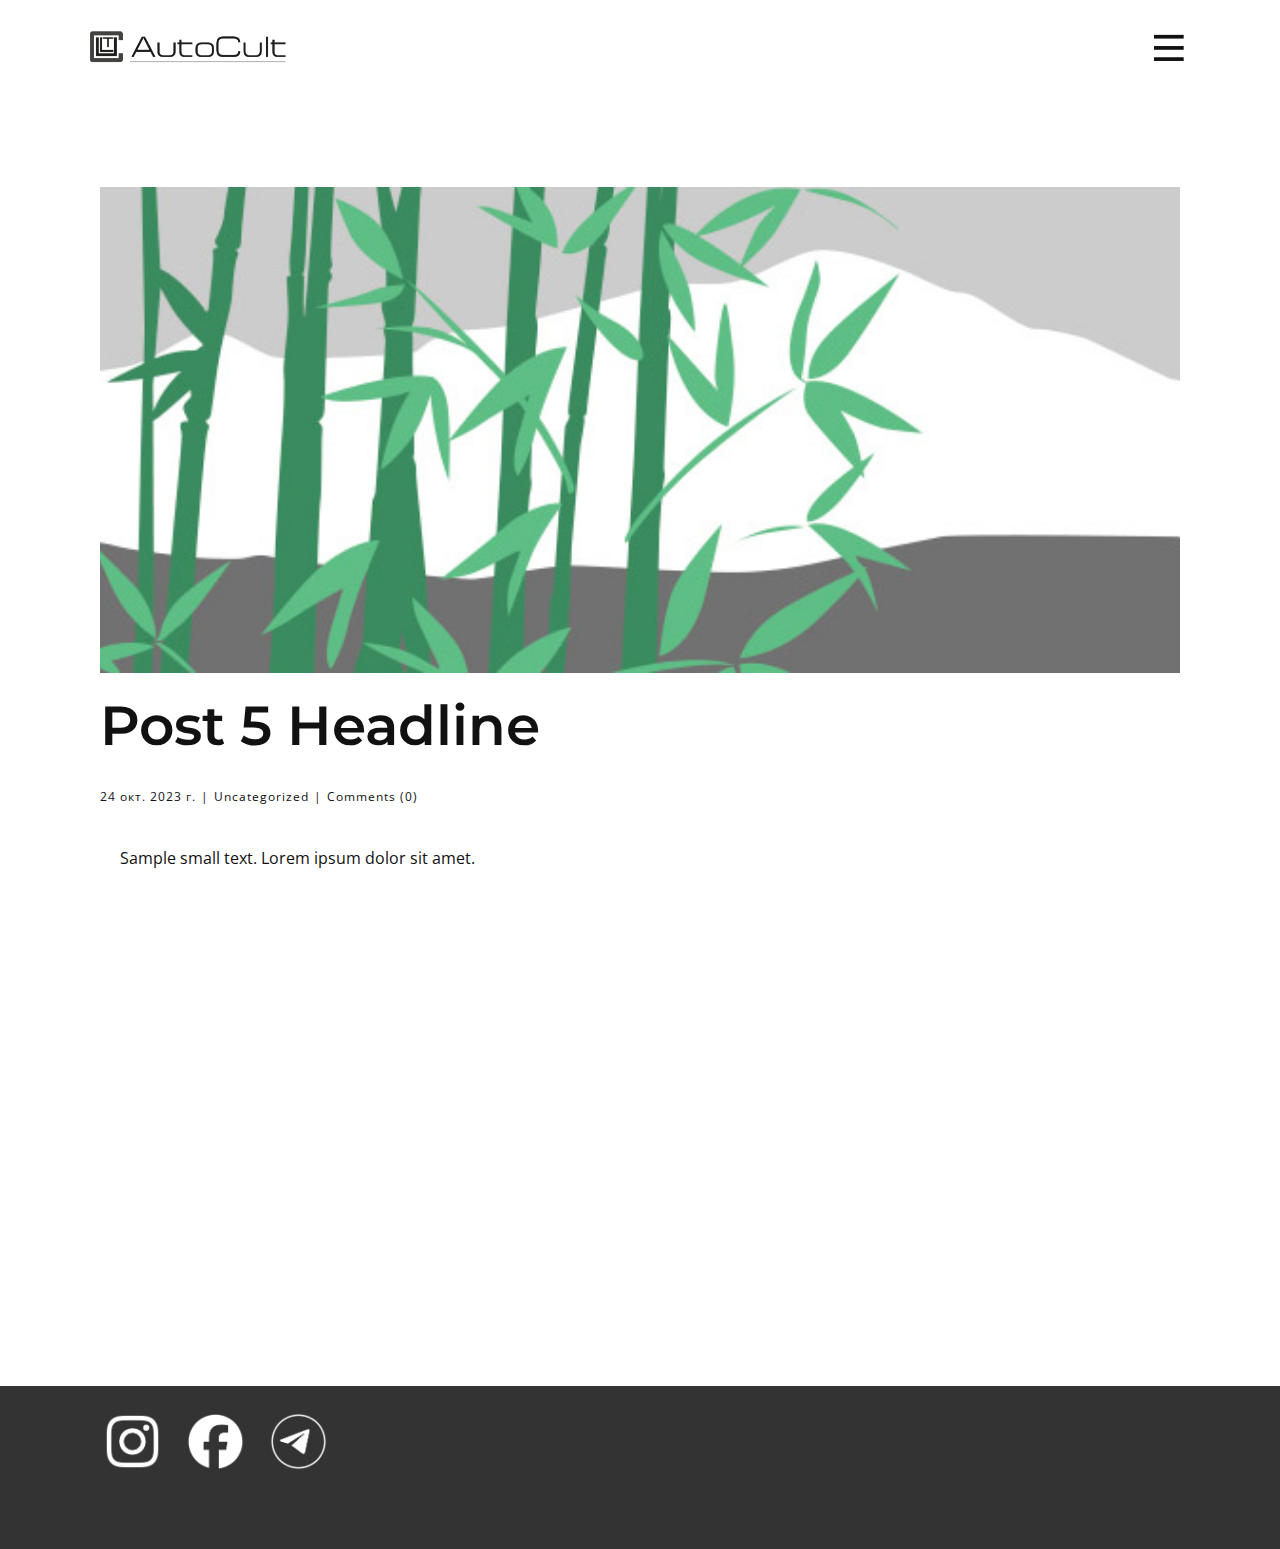
<file: blog/post-4.html>
<!DOCTYPE html>
<html style="font-size: 16px;" lang="ru"><head>
    <meta name="viewport" content="width=device-width, initial-scale=1.0">
    <meta charset="utf-8">
    <meta name="keywords" content="Заголовок 1-го поста">
    <meta name="description" content="">
    <title>Post 5 Headline</title>
    <link rel="stylesheet" href="../nicepage.css" media="screen">
<link rel="stylesheet" href="../Post-Template.css" media="screen">
    <script class="u-script" type="text/javascript" src="../jquery.js" defer=""></script>
    <script class="u-script" type="text/javascript" src="../nicepage.js" defer=""></script>
    <meta name="generator" content="Nicepage 7.14.0, nicepage.com">
    
    
    
    <link id="u-page-google-font" rel="stylesheet" href="https://fonts.googleapis.com/css2?display=swap&amp;family=Montserrat:ital,wght@0,100;0,200;0,300;0,400;0,500;0,600;0,700;0,800;0,900;1,100;1,200;1,300;1,400;1,500;1,600;1,700;1,800;1,900&amp;family=Open+Sans:ital,wght@0,300;0,400;0,500;0,600;0,700;0,800;1,300;1,400;1,500;1,600;1,700;1,800">
    <script type="application/ld+json">{
		"@context": "http://schema.org",
		"@type": "Organization",
		"name": "",
		"logo": "images/beac1a78-bf85-2be6-d329-4d88d425d87a.svg"
}</script>
    <meta name="theme-color" content="#4345e7">
  <meta data-intl-tel-input-cdn-path="intlTelInput/"></head>
  <body data-path-to-root="./" data-include-products="false" class="u-body u-xl-mode" data-lang="ru"><header class="u-clearfix u-header u-header" id="sec-3cd6" data-animation-name="" data-animation-duration="0" data-animation-delay="0" data-animation-direction=""><div class="u-clearfix u-sheet u-valign-middle-lg u-valign-middle-md u-valign-middle-sm u-valign-middle-xs u-sheet-1">
        <a href="" class="u-image u-logo u-image-1" data-image-width="1584" data-image-height="396">
          <img src="../images/beac1a78-bf85-2be6-d329-4d88d425d87a.svg" class="u-logo-image u-logo-image-1">
        </a>
        <nav class="u-menu u-menu-hamburger u-offcanvas u-menu-1" role="navigation" data-responsive-from="XL">
          <div class="menu-collapse">
            <a class="u-button-style u-hamburger-link u-nav-link u-hamburger-link-1" aria-label="Открыть меню" aria-controls="e4e5" href="#">
              <svg class="u-svg-link" viewBox="0 0 24 24"><use xlink:href="#svg-87f8"></use></svg>
              <svg class="u-svg-content" version="1.1" id="svg-87f8" viewBox="0 0 16 16" x="0px" y="0px" xmlns:xlink="http://www.w3.org/1999/xlink" xmlns="http://www.w3.org/2000/svg"><g><rect y="1" width="16" height="2"></rect><rect y="7" width="16" height="2"></rect><rect y="13" width="16" height="2"></rect>
</g></svg>
            </a>
          </div>
          <div class="u-custom-menu u-nav-container">
            <ul role="menubar" class="u-nav u-unstyled"><li role="none" class="u-nav-item"><a role="menuitem" class="u-button-style u-nav-link" href="../">Послуги</a>
</li><li role="none" class="u-nav-item"><a role="menuitem" class="u-button-style u-nav-link" href="../">Про нас</a>
</li><li role="none" class="u-nav-item"><a role="menuitem" class="u-button-style u-nav-link" href="../">Переваги</a>
</li><li role="none" class="u-nav-item"><a tabindex="-1" role="menuitem" class="u-button-style u-nav-link" style="padding-right: 15px;">Контакти</a>
</li></ul>
          </div>
          <div id="e4e5" role="region" aria-label="Панель меню" class="u-custom-menu u-nav-container-collapse">
            <div class="u-black u-container-style u-inner-container-layout u-opacity u-opacity-var u-sidenav u-sidenav-1">
              <div class="u-inner-container-layout u-sidenav-overflow" style="padding: 95px 0px 0px;">
                <div class="u-menu-close" tabindex="-1" aria-controls="e4e5" aria-label="Закрыть меню"></div>
                <ul role="menubar" class="u-align-left u-nav u-popupmenu-items u-spacing-0 u-unstyled u-nav-2"><li role="none" class="u-nav-item"><a role="menuitem" class="u-button-style u-nav-link" href="../" style="padding-top: 22px; padding-bottom: 22px;">Послуги</a>
</li><li role="none" class="u-nav-item"><a role="menuitem" class="u-button-style u-nav-link" href="../" style="padding-top: 22px; padding-bottom: 22px;">Про нас</a>
</li><li role="none" class="u-nav-item"><a role="menuitem" class="u-button-style u-nav-link" href="../" style="padding-top: 22px; padding-bottom: 22px;">Переваги</a>
</li><li role="none" class="u-nav-item"><a tabindex="-1" role="menuitem" class="u-button-style u-nav-link" style="padding-top: 22px; padding-bottom: 22px;">Контакти</a>
</li></ul>
              </div>
            </div>
            <div class="u-black u-menu-overlay u-opacity u-opacity-var" style="--opacity: 0.16;"></div>
          </div>
          <style class="menu-style">@media (max-width: 539px) {
                    [data-responsive-from="XS"] .u-nav-container {
                        display: none;
                    }
                    [data-responsive-from="XS"] .menu-collapse {
                        display: block;
                    }
                }</style>
        </nav>
      </div></header>
    <section class="u-align-center u-clearfix u-section-1" id="block-1">
      <div class="u-clearfix u-sheet u-valign-middle-md u-valign-middle-sm u-valign-middle-xs u-sheet-1"><!--post_details--><!--post_details_options_json--><!--{"source":""}--><!--/post_details_options_json--><!--blog_post-->
        <div class="u-container-style u-expanded-width u-post-details u-post-details-1">
          <div class="u-container-layout u-valign-middle u-container-layout-1"><!--blog_post_image-->
            <img alt="" class="u-blog-control u-expanded-width u-image u-image-default u-image-1" src="../images/68f64b9d.jpeg"><!--/blog_post_image--><!--blog_post_header-->
            <h2 class="u-blog-control u-text u-text-1">Post 5 Headline</h2><!--/blog_post_header--><!--blog_post_metadata-->
            <div class="u-blog-control u-metadata u-metadata-1"><!--blog_post_metadata_date--><span class="u-meta-date u-meta-icon">24 окт. 2023 г.</span><!--/blog_post_metadata_date--><!--blog_post_metadata_category--><span class="u-meta-category u-meta-icon"><a href="/blog/blog.html#/blog-1///">Uncategorized</a></span><!--/blog_post_metadata_category--><!--blog_post_metadata_comments--><span class="u-meta-comments u-meta-icon"><!--blog_post_metadata_comments_content-->Comments (0)<!--/blog_post_metadata_comments_content--></span><!--/blog_post_metadata_comments-->
            </div><!--/blog_post_metadata--><!--blog_post_content-->
            <div class="u-align-justify u-blog-control u-post-content u-text u-text-2 fr-view">
  <p>
    <meta name="viewport" content="width=device-width, initial-scale=1.0">
    <meta charset="utf-8">
    <meta name="keywords" content=""><meta name="description" content="">
    <title></title>
    <link rel="stylesheet" href="/nicepage.css" media="screen" class="u-static-style"><link rel="stylesheet" href="/nicepage.css" media="screen">
    <script class="u-script" type="text/javascript" src="//capp.nicepage.com/assets/jquery-1.9.1.min.js" defer=""></script>
    <script class="u-script" type="text/javascript" src="//capp.nicepage.com/b437363a3279afd6e043c8524ffb06340d893ddb/nicepage.js" defer=""></script>
</p><section class="u-clearfix u-valign-top u-block-1d80-1" custom-posts-hash="T" data-section-properties="{&quot;margin&quot;:&quot;none&quot;,&quot;stretch&quot;:true}" data-id="1d80" data-posts-content="[{'images':[],'maps':[],'videos':[],'icons':[],'textWidth':'','textHeight':'','id':1,'headingProp':'h3','textProp':'text'}]" style="min-height: 500px">
  <div class="u-clearfix u-rich-text u-text u-block-1d80-4" data-state="{&quot;margin-top&quot;:{&quot;shouldApplyDefaultMargins&quot;:{&quot;XL&quot;:false,&quot;LG&quot;:false,&quot;MD&quot;:false,&quot;SM&quot;:true,&quot;XS&quot;:true},&quot;parentVerticalAlign&quot;:{&quot;XL&quot;:&quot;top&quot;,&quot;LG&quot;:&quot;top&quot;,&quot;MD&quot;:&quot;top&quot;,&quot;SM&quot;:&quot;top&quot;,&quot;XS&quot;:&quot;top&quot;}},&quot;margin-bottom&quot;:{&quot;shouldApplyDefaultMargins&quot;:{&quot;XL&quot;:false,&quot;LG&quot;:false,&quot;MD&quot;:false,&quot;SM&quot;:true,&quot;XS&quot;:true},&quot;parentVerticalAlign&quot;:{&quot;XL&quot;:&quot;top&quot;,&quot;LG&quot;:&quot;top&quot;,&quot;MD&quot;:&quot;top&quot;,&quot;SM&quot;:&quot;top&quot;,&quot;XS&quot;:&quot;top&quot;}}}" style="padding-left: 20px; padding-right: 20px">
  Sample small text. Lorem ipsum dolor sit amet.
  </div>
  <style data-mode="XL">@media (min-width: 1200px) {
  .u-block-1d80-1 {
    min-height: 500px;
  }
  .u-block-1d80-4 {
    padding-left: 20px;
    padding-right: 20px;
  }
}</style>
  <style data-mode="LG">@media (max-width: 1199px) and (min-width: 992px) {
  .u-block-1d80-1 {
    min-height: 500px;
  }
  .u-block-1d80-4 {
    padding-left: 20px;
    padding-right: 20px;
  }
}</style>
  <style data-mode="MD">@media (max-width: 991px) and (min-width: 768px) {
  .u-block-1d80-1 {
    min-height: 500px;
  }
  .u-block-1d80-4 {
    padding-left: 20px;
    padding-right: 20px;
  }
}</style>
  <style data-mode="SM">@media (max-width: 767px) and (min-width: 576px) {
  .u-block-1d80-1 {
    min-height: 500px;
  }
  .u-block-1d80-4 {
    padding-left: 20px;
    padding-right: 20px;
    margin-top: 60px;
    margin-bottom: 60px;
  }
}</style>
  <style data-mode="XS">@media (max-width: 575px) {
  .u-block-1d80-1 {
    min-height: 500px;
  }
  .u-block-1d80-4 {
    padding-left: 20px;
    padding-right: 20px;
    margin-top: 60px;
    margin-bottom: 60px;
  }
}</style>
</section>
<p></p>
  </div><!--/blog_post_content-->
          </div>
        </div><!--/blog_post--><!--/post_details-->
      </div>
    </section>
    
    
    
    <footer class="u-align-center u-clearfix u-container-align-center u-container-align-center-lg u-container-align-center-xl u-footer u-grey-80 u-footer" id="sec-f456"><div class="u-clearfix u-sheet u-valign-middle-lg u-valign-middle-sm u-valign-middle-xs u-sheet-1">
        <div class="u-list u-list-1">
          <div class="u-repeater u-repeater-1">
            <div class="u-container-style u-list-item u-repeater-item">
              <div class="u-container-layout u-similar-container u-valign-bottom-lg u-valign-bottom-md u-valign-bottom-sm u-valign-bottom-xl u-container-layout-1"><span class="u-custom-item u-file-icon u-icon u-icon-1" data-animation-name="" data-animation-duration="0" data-animation-delay="0" data-animation-direction="" data-href="https://www.instagram.com/autocult_ua?igsh=azJ4ZjNtaXh4emhk&amp;utm_source=qr" data-target="_blank"><img src="../images/1.png" alt=""></span>
              </div>
            </div>
            <div class="u-container-style u-list-item u-repeater-item">
              <div class="u-container-layout u-similar-container u-valign-bottom-lg u-valign-bottom-md u-valign-bottom-sm u-valign-bottom-xl u-container-layout-2"><span class="u-custom-item u-file-icon u-icon u-icon-2" data-animation-name="" data-animation-duration="0" data-animation-delay="0" data-animation-direction="" data-href="https://www.facebook.com/share/1B5mC1Y9kX/?mibextid=wwXIfr" data-target="_blank"><img src="../images/4.png" alt=""></span>
              </div>
            </div>
            <div class="u-container-style u-list-item u-repeater-item">
              <div class="u-container-layout u-similar-container u-valign-bottom-lg u-valign-bottom-md u-valign-bottom-sm u-valign-bottom-xl u-container-layout-3"><span class="u-custom-item u-file-icon u-icon u-icon-3" data-animation-name="" data-animation-duration="0" data-animation-delay="0" data-animation-direction="" data-href="https://t.me/autocult_ua" data-target="_blank"><img src="../images/2.png" alt=""></span>
              </div>
            </div>
          </div>
        </div>
      </div></footer>
    <section class="u-backlink u-clearfix u-grey-80"></section>
  
</body></html>
</file>
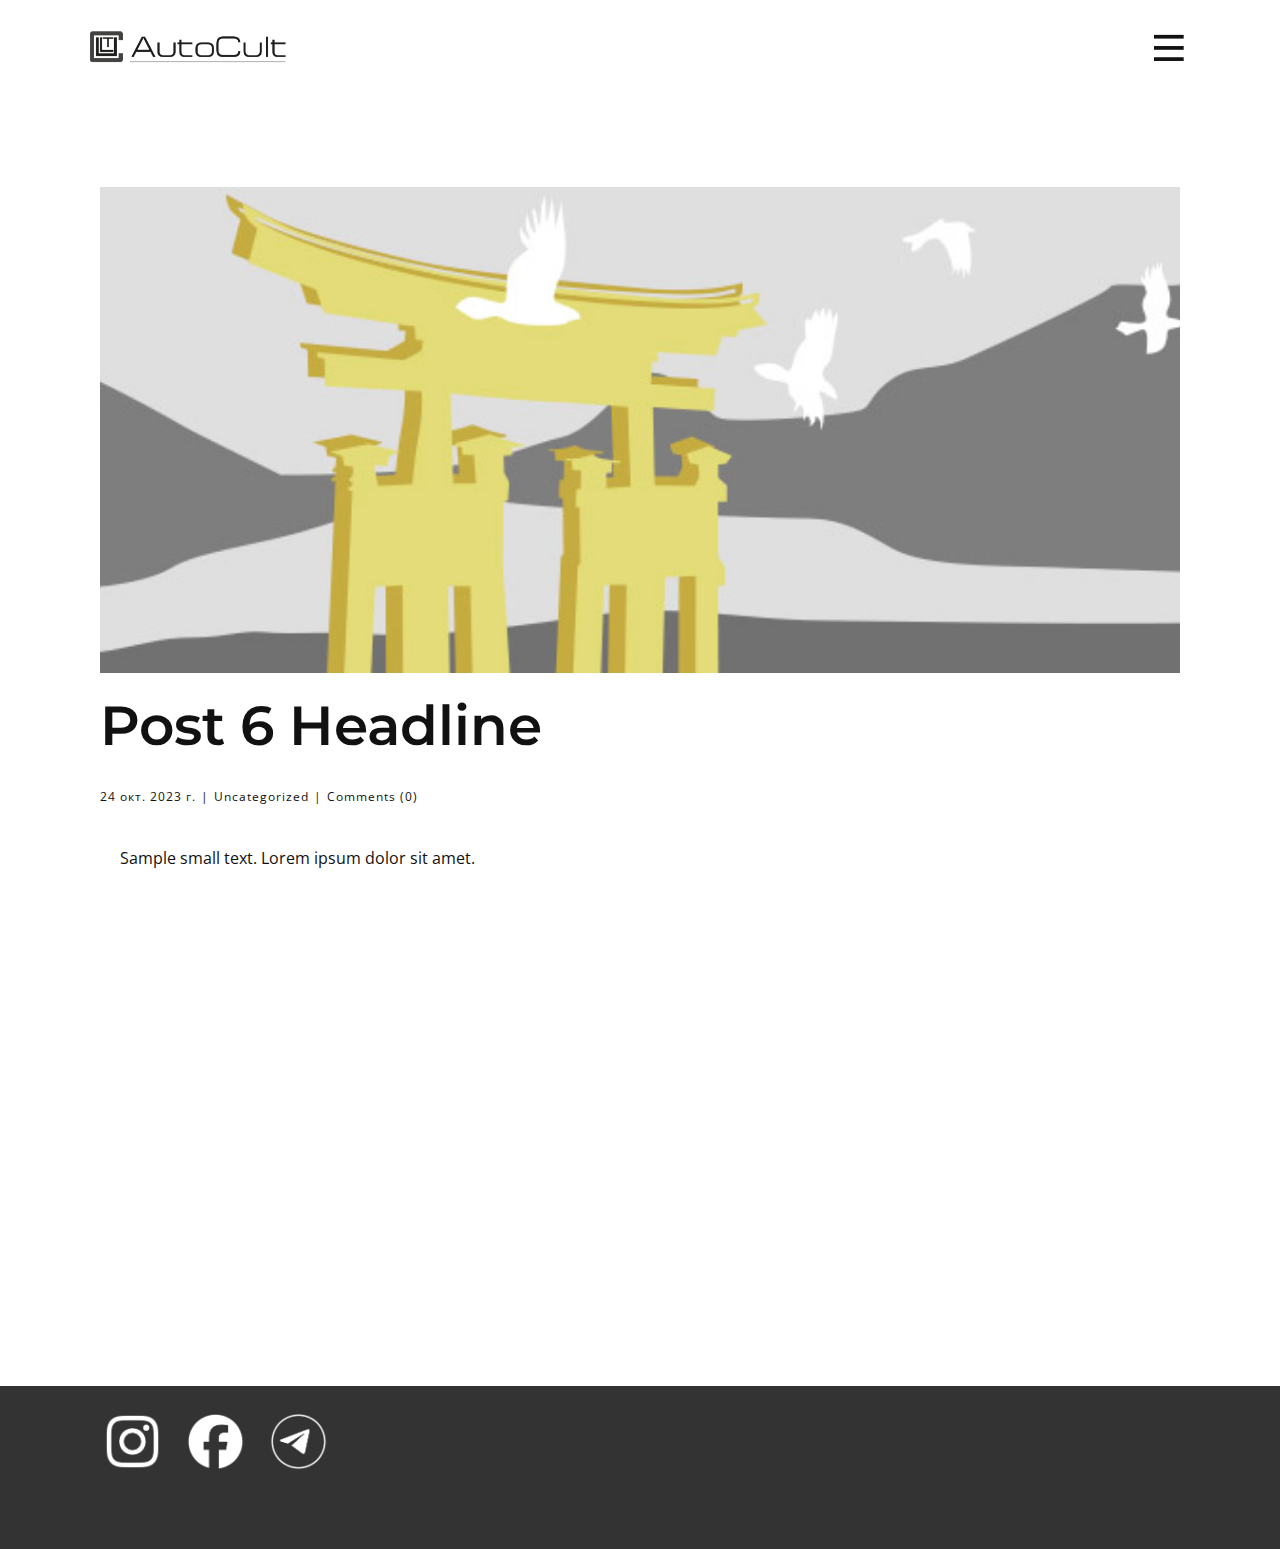
<file: blog/post-5.html>
<!DOCTYPE html>
<html style="font-size: 16px;" lang="ru"><head>
    <meta name="viewport" content="width=device-width, initial-scale=1.0">
    <meta charset="utf-8">
    <meta name="keywords" content="Заголовок 1-го поста">
    <meta name="description" content="">
    <title>Post 6 Headline</title>
    <link rel="stylesheet" href="../nicepage.css" media="screen">
<link rel="stylesheet" href="../Post-Template.css" media="screen">
    <script class="u-script" type="text/javascript" src="../jquery.js" defer=""></script>
    <script class="u-script" type="text/javascript" src="../nicepage.js" defer=""></script>
    <meta name="generator" content="Nicepage 7.14.0, nicepage.com">
    
    
    
    <link id="u-page-google-font" rel="stylesheet" href="https://fonts.googleapis.com/css2?display=swap&amp;family=Montserrat:ital,wght@0,100;0,200;0,300;0,400;0,500;0,600;0,700;0,800;0,900;1,100;1,200;1,300;1,400;1,500;1,600;1,700;1,800;1,900&amp;family=Open+Sans:ital,wght@0,300;0,400;0,500;0,600;0,700;0,800;1,300;1,400;1,500;1,600;1,700;1,800">
    <script type="application/ld+json">{
		"@context": "http://schema.org",
		"@type": "Organization",
		"name": "",
		"logo": "images/beac1a78-bf85-2be6-d329-4d88d425d87a.svg"
}</script>
    <meta name="theme-color" content="#4345e7">
  <meta data-intl-tel-input-cdn-path="intlTelInput/"></head>
  <body data-path-to-root="./" data-include-products="false" class="u-body u-xl-mode" data-lang="ru"><header class="u-clearfix u-header u-header" id="sec-3cd6" data-animation-name="" data-animation-duration="0" data-animation-delay="0" data-animation-direction=""><div class="u-clearfix u-sheet u-valign-middle-lg u-valign-middle-md u-valign-middle-sm u-valign-middle-xs u-sheet-1">
        <a href="" class="u-image u-logo u-image-1" data-image-width="1584" data-image-height="396">
          <img src="../images/beac1a78-bf85-2be6-d329-4d88d425d87a.svg" class="u-logo-image u-logo-image-1">
        </a>
        <nav class="u-menu u-menu-hamburger u-offcanvas u-menu-1" role="navigation" data-responsive-from="XL">
          <div class="menu-collapse">
            <a class="u-button-style u-hamburger-link u-nav-link u-hamburger-link-1" aria-label="Открыть меню" aria-controls="e4e5" href="#">
              <svg class="u-svg-link" viewBox="0 0 24 24"><use xlink:href="#svg-87f8"></use></svg>
              <svg class="u-svg-content" version="1.1" id="svg-87f8" viewBox="0 0 16 16" x="0px" y="0px" xmlns:xlink="http://www.w3.org/1999/xlink" xmlns="http://www.w3.org/2000/svg"><g><rect y="1" width="16" height="2"></rect><rect y="7" width="16" height="2"></rect><rect y="13" width="16" height="2"></rect>
</g></svg>
            </a>
          </div>
          <div class="u-custom-menu u-nav-container">
            <ul role="menubar" class="u-nav u-unstyled"><li role="none" class="u-nav-item"><a role="menuitem" class="u-button-style u-nav-link" href="../">Послуги</a>
</li><li role="none" class="u-nav-item"><a role="menuitem" class="u-button-style u-nav-link" href="../">Про нас</a>
</li><li role="none" class="u-nav-item"><a role="menuitem" class="u-button-style u-nav-link" href="../">Переваги</a>
</li><li role="none" class="u-nav-item"><a tabindex="-1" role="menuitem" class="u-button-style u-nav-link" style="padding-right: 15px;">Контакти</a>
</li></ul>
          </div>
          <div id="e4e5" role="region" aria-label="Панель меню" class="u-custom-menu u-nav-container-collapse">
            <div class="u-black u-container-style u-inner-container-layout u-opacity u-opacity-var u-sidenav u-sidenav-1">
              <div class="u-inner-container-layout u-sidenav-overflow" style="padding: 95px 0px 0px;">
                <div class="u-menu-close" tabindex="-1" aria-controls="e4e5" aria-label="Закрыть меню"></div>
                <ul role="menubar" class="u-align-left u-nav u-popupmenu-items u-spacing-0 u-unstyled u-nav-2"><li role="none" class="u-nav-item"><a role="menuitem" class="u-button-style u-nav-link" href="../" style="padding-top: 22px; padding-bottom: 22px;">Послуги</a>
</li><li role="none" class="u-nav-item"><a role="menuitem" class="u-button-style u-nav-link" href="../" style="padding-top: 22px; padding-bottom: 22px;">Про нас</a>
</li><li role="none" class="u-nav-item"><a role="menuitem" class="u-button-style u-nav-link" href="../" style="padding-top: 22px; padding-bottom: 22px;">Переваги</a>
</li><li role="none" class="u-nav-item"><a tabindex="-1" role="menuitem" class="u-button-style u-nav-link" style="padding-top: 22px; padding-bottom: 22px;">Контакти</a>
</li></ul>
              </div>
            </div>
            <div class="u-black u-menu-overlay u-opacity u-opacity-var" style="--opacity: 0.16;"></div>
          </div>
          <style class="menu-style">@media (max-width: 539px) {
                    [data-responsive-from="XS"] .u-nav-container {
                        display: none;
                    }
                    [data-responsive-from="XS"] .menu-collapse {
                        display: block;
                    }
                }</style>
        </nav>
      </div></header>
    <section class="u-align-center u-clearfix u-section-1" id="block-1">
      <div class="u-clearfix u-sheet u-valign-middle-md u-valign-middle-sm u-valign-middle-xs u-sheet-1"><!--post_details--><!--post_details_options_json--><!--{"source":""}--><!--/post_details_options_json--><!--blog_post-->
        <div class="u-container-style u-expanded-width u-post-details u-post-details-1">
          <div class="u-container-layout u-valign-middle u-container-layout-1"><!--blog_post_image-->
            <img alt="" class="u-blog-control u-expanded-width u-image u-image-default u-image-1" src="../images/8ad73f3c.jpeg"><!--/blog_post_image--><!--blog_post_header-->
            <h2 class="u-blog-control u-text u-text-1">Post 6 Headline</h2><!--/blog_post_header--><!--blog_post_metadata-->
            <div class="u-blog-control u-metadata u-metadata-1"><!--blog_post_metadata_date--><span class="u-meta-date u-meta-icon">24 окт. 2023 г.</span><!--/blog_post_metadata_date--><!--blog_post_metadata_category--><span class="u-meta-category u-meta-icon"><a href="/blog/blog.html#/blog-1///">Uncategorized</a></span><!--/blog_post_metadata_category--><!--blog_post_metadata_comments--><span class="u-meta-comments u-meta-icon"><!--blog_post_metadata_comments_content-->Comments (0)<!--/blog_post_metadata_comments_content--></span><!--/blog_post_metadata_comments-->
            </div><!--/blog_post_metadata--><!--blog_post_content-->
            <div class="u-align-justify u-blog-control u-post-content u-text u-text-2 fr-view">
  <p>
    <meta name="viewport" content="width=device-width, initial-scale=1.0">
    <meta charset="utf-8">
    <meta name="keywords" content=""><meta name="description" content="">
    <title></title>
    <link rel="stylesheet" href="/nicepage.css" media="screen" class="u-static-style"><link rel="stylesheet" href="/nicepage.css" media="screen">
    <script class="u-script" type="text/javascript" src="//capp.nicepage.com/assets/jquery-1.9.1.min.js" defer=""></script>
    <script class="u-script" type="text/javascript" src="//capp.nicepage.com/b437363a3279afd6e043c8524ffb06340d893ddb/nicepage.js" defer=""></script>
</p><section class="u-clearfix u-valign-top u-block-45ad-1" custom-posts-hash="T" data-section-properties="{&quot;margin&quot;:&quot;none&quot;,&quot;stretch&quot;:true}" data-id="45ad" data-posts-content="[{'images':[],'maps':[],'videos':[],'icons':[],'textWidth':'','textHeight':'','id':1,'headingProp':'h3','textProp':'text'}]" style="min-height: 500px">
  <div class="u-clearfix u-rich-text u-text u-block-45ad-4" data-state="{&quot;margin-top&quot;:{&quot;shouldApplyDefaultMargins&quot;:{&quot;XL&quot;:false,&quot;LG&quot;:false,&quot;MD&quot;:false,&quot;SM&quot;:true,&quot;XS&quot;:true},&quot;parentVerticalAlign&quot;:{&quot;XL&quot;:&quot;top&quot;,&quot;LG&quot;:&quot;top&quot;,&quot;MD&quot;:&quot;top&quot;,&quot;SM&quot;:&quot;top&quot;,&quot;XS&quot;:&quot;top&quot;}},&quot;margin-bottom&quot;:{&quot;shouldApplyDefaultMargins&quot;:{&quot;XL&quot;:false,&quot;LG&quot;:false,&quot;MD&quot;:false,&quot;SM&quot;:true,&quot;XS&quot;:true},&quot;parentVerticalAlign&quot;:{&quot;XL&quot;:&quot;top&quot;,&quot;LG&quot;:&quot;top&quot;,&quot;MD&quot;:&quot;top&quot;,&quot;SM&quot;:&quot;top&quot;,&quot;XS&quot;:&quot;top&quot;}}}" style="padding-left: 20px; padding-right: 20px">
  Sample small text. Lorem ipsum dolor sit amet.
  </div>
  <style data-mode="XL">@media (min-width: 1200px) {
  .u-block-45ad-1 {
    min-height: 500px;
  }
  .u-block-45ad-4 {
    padding-left: 20px;
    padding-right: 20px;
  }
}</style>
  <style data-mode="LG">@media (max-width: 1199px) and (min-width: 992px) {
  .u-block-45ad-1 {
    min-height: 500px;
  }
  .u-block-45ad-4 {
    padding-left: 20px;
    padding-right: 20px;
  }
}</style>
  <style data-mode="MD">@media (max-width: 991px) and (min-width: 768px) {
  .u-block-45ad-1 {
    min-height: 500px;
  }
  .u-block-45ad-4 {
    padding-left: 20px;
    padding-right: 20px;
  }
}</style>
  <style data-mode="SM">@media (max-width: 767px) and (min-width: 576px) {
  .u-block-45ad-1 {
    min-height: 500px;
  }
  .u-block-45ad-4 {
    padding-left: 20px;
    padding-right: 20px;
    margin-top: 60px;
    margin-bottom: 60px;
  }
}</style>
  <style data-mode="XS">@media (max-width: 575px) {
  .u-block-45ad-1 {
    min-height: 500px;
  }
  .u-block-45ad-4 {
    padding-left: 20px;
    padding-right: 20px;
    margin-top: 60px;
    margin-bottom: 60px;
  }
}</style>
</section>
<p></p>
  </div><!--/blog_post_content-->
          </div>
        </div><!--/blog_post--><!--/post_details-->
      </div>
    </section>
    
    
    
    <footer class="u-align-center u-clearfix u-container-align-center u-container-align-center-lg u-container-align-center-xl u-footer u-grey-80 u-footer" id="sec-f456"><div class="u-clearfix u-sheet u-valign-middle-lg u-valign-middle-sm u-valign-middle-xs u-sheet-1">
        <div class="u-list u-list-1">
          <div class="u-repeater u-repeater-1">
            <div class="u-container-style u-list-item u-repeater-item">
              <div class="u-container-layout u-similar-container u-valign-bottom-lg u-valign-bottom-md u-valign-bottom-sm u-valign-bottom-xl u-container-layout-1"><span class="u-custom-item u-file-icon u-icon u-icon-1" data-animation-name="" data-animation-duration="0" data-animation-delay="0" data-animation-direction="" data-href="https://www.instagram.com/autocult_ua?igsh=azJ4ZjNtaXh4emhk&amp;utm_source=qr" data-target="_blank"><img src="../images/1.png" alt=""></span>
              </div>
            </div>
            <div class="u-container-style u-list-item u-repeater-item">
              <div class="u-container-layout u-similar-container u-valign-bottom-lg u-valign-bottom-md u-valign-bottom-sm u-valign-bottom-xl u-container-layout-2"><span class="u-custom-item u-file-icon u-icon u-icon-2" data-animation-name="" data-animation-duration="0" data-animation-delay="0" data-animation-direction="" data-href="https://www.facebook.com/share/1B5mC1Y9kX/?mibextid=wwXIfr" data-target="_blank"><img src="../images/4.png" alt=""></span>
              </div>
            </div>
            <div class="u-container-style u-list-item u-repeater-item">
              <div class="u-container-layout u-similar-container u-valign-bottom-lg u-valign-bottom-md u-valign-bottom-sm u-valign-bottom-xl u-container-layout-3"><span class="u-custom-item u-file-icon u-icon u-icon-3" data-animation-name="" data-animation-duration="0" data-animation-delay="0" data-animation-direction="" data-href="https://t.me/autocult_ua" data-target="_blank"><img src="../images/2.png" alt=""></span>
              </div>
            </div>
          </div>
        </div>
      </div></footer>
    <section class="u-backlink u-clearfix u-grey-80"></section>
  
</body></html>
</file>
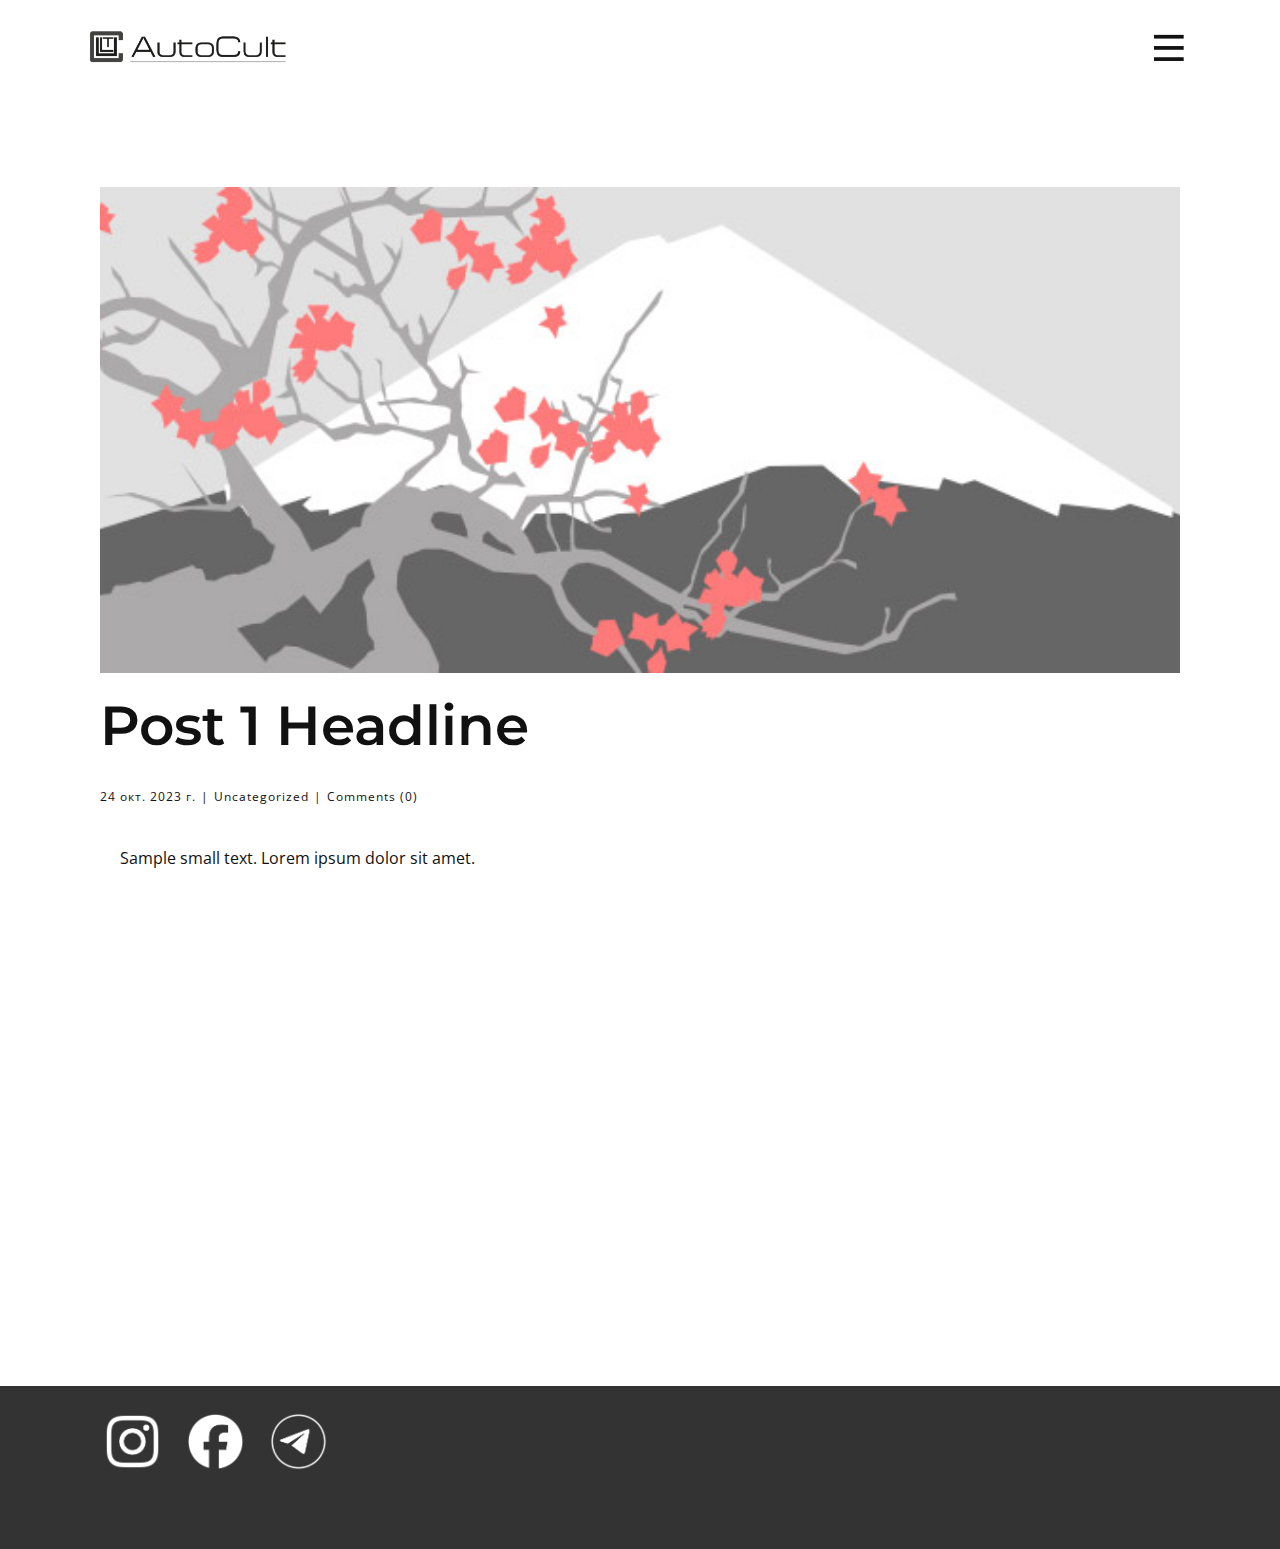
<file: blog/post.html>
<!DOCTYPE html>
<html style="font-size: 16px;" lang="ru"><head>
    <meta name="viewport" content="width=device-width, initial-scale=1.0">
    <meta charset="utf-8">
    <meta name="keywords" content="Заголовок 1-го поста">
    <meta name="description" content="">
    <title>Post 1 Headline</title>
    <link rel="stylesheet" href="../nicepage.css" media="screen">
<link rel="stylesheet" href="../Post-Template.css" media="screen">
    <script class="u-script" type="text/javascript" src="../jquery.js" defer=""></script>
    <script class="u-script" type="text/javascript" src="../nicepage.js" defer=""></script>
    <meta name="generator" content="Nicepage 7.14.0, nicepage.com">
    
    
    
    <link id="u-page-google-font" rel="stylesheet" href="https://fonts.googleapis.com/css2?display=swap&amp;family=Montserrat:ital,wght@0,100;0,200;0,300;0,400;0,500;0,600;0,700;0,800;0,900;1,100;1,200;1,300;1,400;1,500;1,600;1,700;1,800;1,900&amp;family=Open+Sans:ital,wght@0,300;0,400;0,500;0,600;0,700;0,800;1,300;1,400;1,500;1,600;1,700;1,800">
    <script type="application/ld+json">{
		"@context": "http://schema.org",
		"@type": "Organization",
		"name": "",
		"logo": "images/beac1a78-bf85-2be6-d329-4d88d425d87a.svg"
}</script>
    <meta name="theme-color" content="#4345e7">
  <meta data-intl-tel-input-cdn-path="intlTelInput/"></head>
  <body data-path-to-root="./" data-include-products="false" class="u-body u-xl-mode" data-lang="ru"><header class="u-clearfix u-header u-header" id="sec-3cd6" data-animation-name="" data-animation-duration="0" data-animation-delay="0" data-animation-direction=""><div class="u-clearfix u-sheet u-valign-middle-lg u-valign-middle-md u-valign-middle-sm u-valign-middle-xs u-sheet-1">
        <a href="" class="u-image u-logo u-image-1" data-image-width="1584" data-image-height="396">
          <img src="../images/beac1a78-bf85-2be6-d329-4d88d425d87a.svg" class="u-logo-image u-logo-image-1">
        </a>
        <nav class="u-menu u-menu-hamburger u-offcanvas u-menu-1" role="navigation" data-responsive-from="XL">
          <div class="menu-collapse">
            <a class="u-button-style u-hamburger-link u-nav-link u-hamburger-link-1" aria-label="Открыть меню" aria-controls="e4e5" href="#">
              <svg class="u-svg-link" viewBox="0 0 24 24"><use xlink:href="#svg-87f8"></use></svg>
              <svg class="u-svg-content" version="1.1" id="svg-87f8" viewBox="0 0 16 16" x="0px" y="0px" xmlns:xlink="http://www.w3.org/1999/xlink" xmlns="http://www.w3.org/2000/svg"><g><rect y="1" width="16" height="2"></rect><rect y="7" width="16" height="2"></rect><rect y="13" width="16" height="2"></rect>
</g></svg>
            </a>
          </div>
          <div class="u-custom-menu u-nav-container">
            <ul role="menubar" class="u-nav u-unstyled"><li role="none" class="u-nav-item"><a role="menuitem" class="u-button-style u-nav-link" href="../">Послуги</a>
</li><li role="none" class="u-nav-item"><a role="menuitem" class="u-button-style u-nav-link" href="../">Про нас</a>
</li><li role="none" class="u-nav-item"><a role="menuitem" class="u-button-style u-nav-link" href="../">Переваги</a>
</li><li role="none" class="u-nav-item"><a tabindex="-1" role="menuitem" class="u-button-style u-nav-link" style="padding-right: 15px;">Контакти</a>
</li></ul>
          </div>
          <div id="e4e5" role="region" aria-label="Панель меню" class="u-custom-menu u-nav-container-collapse">
            <div class="u-black u-container-style u-inner-container-layout u-opacity u-opacity-var u-sidenav u-sidenav-1">
              <div class="u-inner-container-layout u-sidenav-overflow" style="padding: 95px 0px 0px;">
                <div class="u-menu-close" tabindex="-1" aria-controls="e4e5" aria-label="Закрыть меню"></div>
                <ul role="menubar" class="u-align-left u-nav u-popupmenu-items u-spacing-0 u-unstyled u-nav-2"><li role="none" class="u-nav-item"><a role="menuitem" class="u-button-style u-nav-link" href="../" style="padding-top: 22px; padding-bottom: 22px;">Послуги</a>
</li><li role="none" class="u-nav-item"><a role="menuitem" class="u-button-style u-nav-link" href="../" style="padding-top: 22px; padding-bottom: 22px;">Про нас</a>
</li><li role="none" class="u-nav-item"><a role="menuitem" class="u-button-style u-nav-link" href="../" style="padding-top: 22px; padding-bottom: 22px;">Переваги</a>
</li><li role="none" class="u-nav-item"><a tabindex="-1" role="menuitem" class="u-button-style u-nav-link" style="padding-top: 22px; padding-bottom: 22px;">Контакти</a>
</li></ul>
              </div>
            </div>
            <div class="u-black u-menu-overlay u-opacity u-opacity-var" style="--opacity: 0.16;"></div>
          </div>
          <style class="menu-style">@media (max-width: 539px) {
                    [data-responsive-from="XS"] .u-nav-container {
                        display: none;
                    }
                    [data-responsive-from="XS"] .menu-collapse {
                        display: block;
                    }
                }</style>
        </nav>
      </div></header>
    <section class="u-align-center u-clearfix u-section-1" id="block-1">
      <div class="u-clearfix u-sheet u-valign-middle-md u-valign-middle-sm u-valign-middle-xs u-sheet-1"><!--post_details--><!--post_details_options_json--><!--{"source":""}--><!--/post_details_options_json--><!--blog_post-->
        <div class="u-container-style u-expanded-width u-post-details u-post-details-1">
          <div class="u-container-layout u-valign-middle u-container-layout-1"><!--blog_post_image-->
            <img alt="" class="u-blog-control u-expanded-width u-image u-image-default u-image-1" src="../images/0fd3416c.jpeg"><!--/blog_post_image--><!--blog_post_header-->
            <h2 class="u-blog-control u-text u-text-1">Post 1 Headline</h2><!--/blog_post_header--><!--blog_post_metadata-->
            <div class="u-blog-control u-metadata u-metadata-1"><!--blog_post_metadata_date--><span class="u-meta-date u-meta-icon">24 окт. 2023 г.</span><!--/blog_post_metadata_date--><!--blog_post_metadata_category--><span class="u-meta-category u-meta-icon"><a href="/blog/blog.html#/blog-1///">Uncategorized</a></span><!--/blog_post_metadata_category--><!--blog_post_metadata_comments--><span class="u-meta-comments u-meta-icon"><!--blog_post_metadata_comments_content-->Comments (0)<!--/blog_post_metadata_comments_content--></span><!--/blog_post_metadata_comments-->
            </div><!--/blog_post_metadata--><!--blog_post_content-->
            <div class="u-align-justify u-blog-control u-post-content u-text u-text-2 fr-view">
  <p>
    <meta name="viewport" content="width=device-width, initial-scale=1.0">
    <meta charset="utf-8">
    <meta name="keywords" content=""><meta name="description" content="">
    <title></title>
    <link rel="stylesheet" href="/nicepage.css" media="screen" class="u-static-style"><link rel="stylesheet" href="/nicepage.css" media="screen">
    <script class="u-script" type="text/javascript" src="//capp.nicepage.com/assets/jquery-1.9.1.min.js" defer=""></script>
    <script class="u-script" type="text/javascript" src="//capp.nicepage.com/b437363a3279afd6e043c8524ffb06340d893ddb/nicepage.js" defer=""></script>
</p><section class="u-clearfix u-valign-top u-block-ca28-1" custom-posts-hash="T" data-section-properties="{&quot;margin&quot;:&quot;none&quot;,&quot;stretch&quot;:true}" data-id="ca28" data-posts-content="[{'images':[],'maps':[],'videos':[],'icons':[],'textWidth':'','textHeight':'','id':1,'headingProp':'h3','textProp':'text'}]" style="min-height: 500px">
  <div class="u-clearfix u-rich-text u-text u-block-ca28-4" data-state="{&quot;margin-top&quot;:{&quot;shouldApplyDefaultMargins&quot;:{&quot;XL&quot;:false,&quot;LG&quot;:false,&quot;MD&quot;:false,&quot;SM&quot;:true,&quot;XS&quot;:true},&quot;parentVerticalAlign&quot;:{&quot;XL&quot;:&quot;top&quot;,&quot;LG&quot;:&quot;top&quot;,&quot;MD&quot;:&quot;top&quot;,&quot;SM&quot;:&quot;top&quot;,&quot;XS&quot;:&quot;top&quot;}},&quot;margin-bottom&quot;:{&quot;shouldApplyDefaultMargins&quot;:{&quot;XL&quot;:false,&quot;LG&quot;:false,&quot;MD&quot;:false,&quot;SM&quot;:true,&quot;XS&quot;:true},&quot;parentVerticalAlign&quot;:{&quot;XL&quot;:&quot;top&quot;,&quot;LG&quot;:&quot;top&quot;,&quot;MD&quot;:&quot;top&quot;,&quot;SM&quot;:&quot;top&quot;,&quot;XS&quot;:&quot;top&quot;}}}" style="padding-left: 20px; padding-right: 20px">
  Sample small text. Lorem ipsum dolor sit amet.
  </div>
  <style data-mode="XL">@media (min-width: 1200px) {
  .u-block-ca28-1 {
    min-height: 500px;
  }
  .u-block-ca28-4 {
    padding-left: 20px;
    padding-right: 20px;
  }
}</style>
  <style data-mode="LG">@media (max-width: 1199px) and (min-width: 992px) {
  .u-block-ca28-1 {
    min-height: 500px;
  }
  .u-block-ca28-4 {
    padding-left: 20px;
    padding-right: 20px;
  }
}</style>
  <style data-mode="MD">@media (max-width: 991px) and (min-width: 768px) {
  .u-block-ca28-1 {
    min-height: 500px;
  }
  .u-block-ca28-4 {
    padding-left: 20px;
    padding-right: 20px;
  }
}</style>
  <style data-mode="SM">@media (max-width: 767px) and (min-width: 576px) {
  .u-block-ca28-1 {
    min-height: 500px;
  }
  .u-block-ca28-4 {
    padding-left: 20px;
    padding-right: 20px;
    margin-top: 60px;
    margin-bottom: 60px;
  }
}</style>
  <style data-mode="XS">@media (max-width: 575px) {
  .u-block-ca28-1 {
    min-height: 500px;
  }
  .u-block-ca28-4 {
    padding-left: 20px;
    padding-right: 20px;
    margin-top: 60px;
    margin-bottom: 60px;
  }
}</style>
</section>
<p></p>
  </div><!--/blog_post_content-->
          </div>
        </div><!--/blog_post--><!--/post_details-->
      </div>
    </section>
    
    
    
    <footer class="u-align-center u-clearfix u-container-align-center u-container-align-center-lg u-container-align-center-xl u-footer u-grey-80 u-footer" id="sec-f456"><div class="u-clearfix u-sheet u-valign-middle-lg u-valign-middle-sm u-valign-middle-xs u-sheet-1">
        <div class="u-list u-list-1">
          <div class="u-repeater u-repeater-1">
            <div class="u-container-style u-list-item u-repeater-item">
              <div class="u-container-layout u-similar-container u-valign-bottom-lg u-valign-bottom-md u-valign-bottom-sm u-valign-bottom-xl u-container-layout-1"><span class="u-custom-item u-file-icon u-icon u-icon-1" data-animation-name="" data-animation-duration="0" data-animation-delay="0" data-animation-direction="" data-href="https://www.instagram.com/autocult_ua?igsh=azJ4ZjNtaXh4emhk&amp;utm_source=qr" data-target="_blank"><img src="../images/1.png" alt=""></span>
              </div>
            </div>
            <div class="u-container-style u-list-item u-repeater-item">
              <div class="u-container-layout u-similar-container u-valign-bottom-lg u-valign-bottom-md u-valign-bottom-sm u-valign-bottom-xl u-container-layout-2"><span class="u-custom-item u-file-icon u-icon u-icon-2" data-animation-name="" data-animation-duration="0" data-animation-delay="0" data-animation-direction="" data-href="https://www.facebook.com/share/1B5mC1Y9kX/?mibextid=wwXIfr" data-target="_blank"><img src="../images/4.png" alt=""></span>
              </div>
            </div>
            <div class="u-container-style u-list-item u-repeater-item">
              <div class="u-container-layout u-similar-container u-valign-bottom-lg u-valign-bottom-md u-valign-bottom-sm u-valign-bottom-xl u-container-layout-3"><span class="u-custom-item u-file-icon u-icon u-icon-3" data-animation-name="" data-animation-duration="0" data-animation-delay="0" data-animation-direction="" data-href="https://t.me/autocult_ua" data-target="_blank"><img src="../images/2.png" alt=""></span>
              </div>
            </div>
          </div>
        </div>
      </div></footer>
    <section class="u-backlink u-clearfix u-grey-80"></section>
  
</body></html>
</file>
